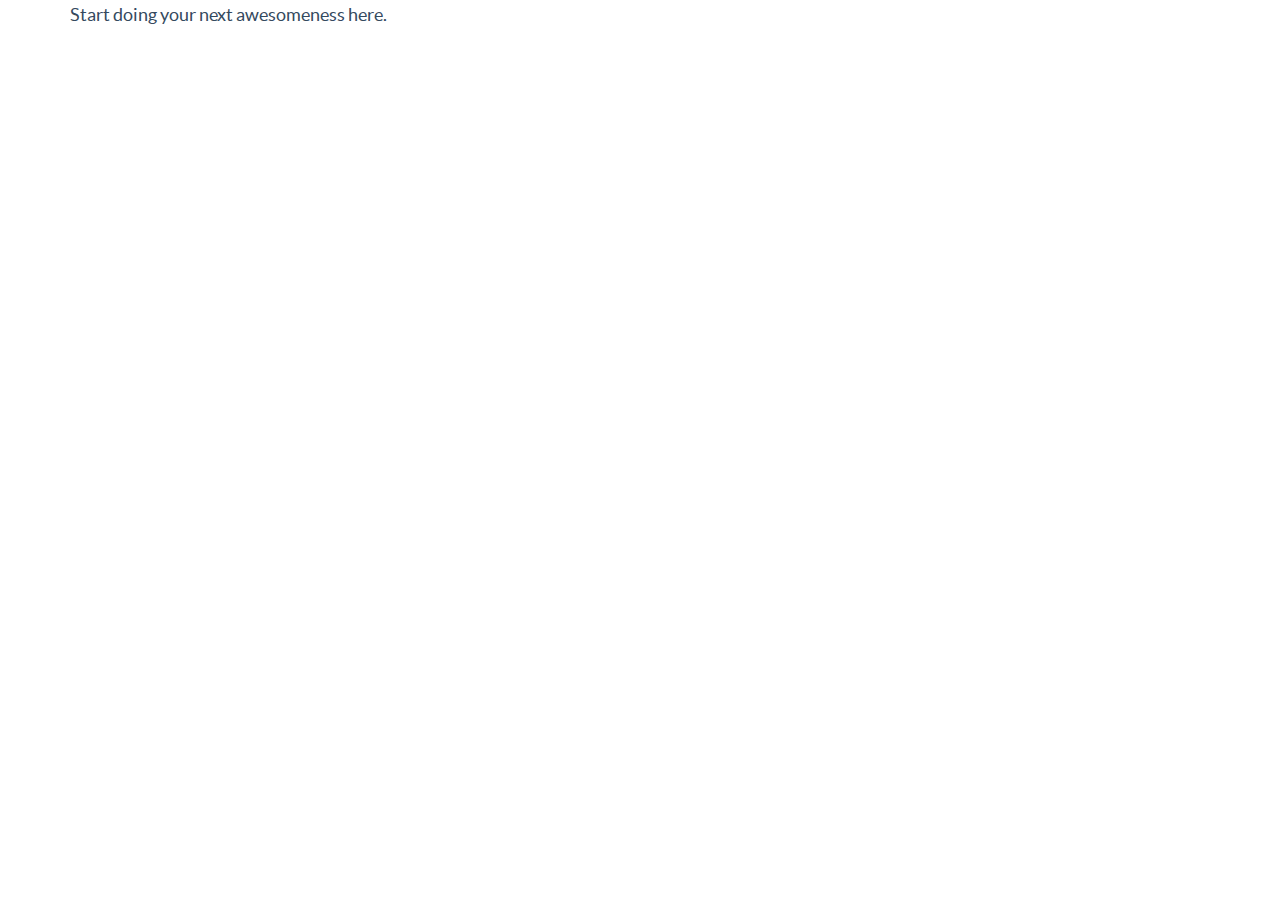
<file: flat-ui/template.html>
<!DOCTYPE html>
<html lang="en">
  <head>
    <meta charset="utf-8">
    <title>Flat UI Free</title>
    <meta name="viewport" content="width=device-width, initial-scale=1.0">

    <!-- Loading Bootstrap -->
    <link href="bootstrap/css/bootstrap.css" rel="stylesheet">

    <!-- Loading Flat UI -->
    <link href="css/flat-ui.css" rel="stylesheet">

    <link rel="shortcut icon" href="images/favicon.ico">

    <!-- HTML5 shim, for IE6-8 support of HTML5 elements. All other JS at the end of file. -->
    <!--[if lt IE 9]>
      <script src="js/html5shiv.js"></script>
      <script src="js/respond.min.js"></script>
    <![endif]-->
  </head>
  <body>
    <div class="container">
        Start doing your next awesomeness here.
    </div>
    <!-- /.container -->


    <!-- Load JS here for greater good =============================-->
    <script src="js/jquery-1.8.3.min.js"></script>
    <script src="js/jquery-ui-1.10.3.custom.min.js"></script>
    <script src="js/jquery.ui.touch-punch.min.js"></script>
    <script src="js/bootstrap.min.js"></script>
    <script src="js/bootstrap-select.js"></script>
    <script src="js/bootstrap-switch.js"></script>
    <script src="js/flatui-checkbox.js"></script>
    <script src="js/flatui-radio.js"></script>
    <script src="js/jquery.tagsinput.js"></script>
    <script src="js/jquery.placeholder.js"></script>
  </body>
</html>
</file>
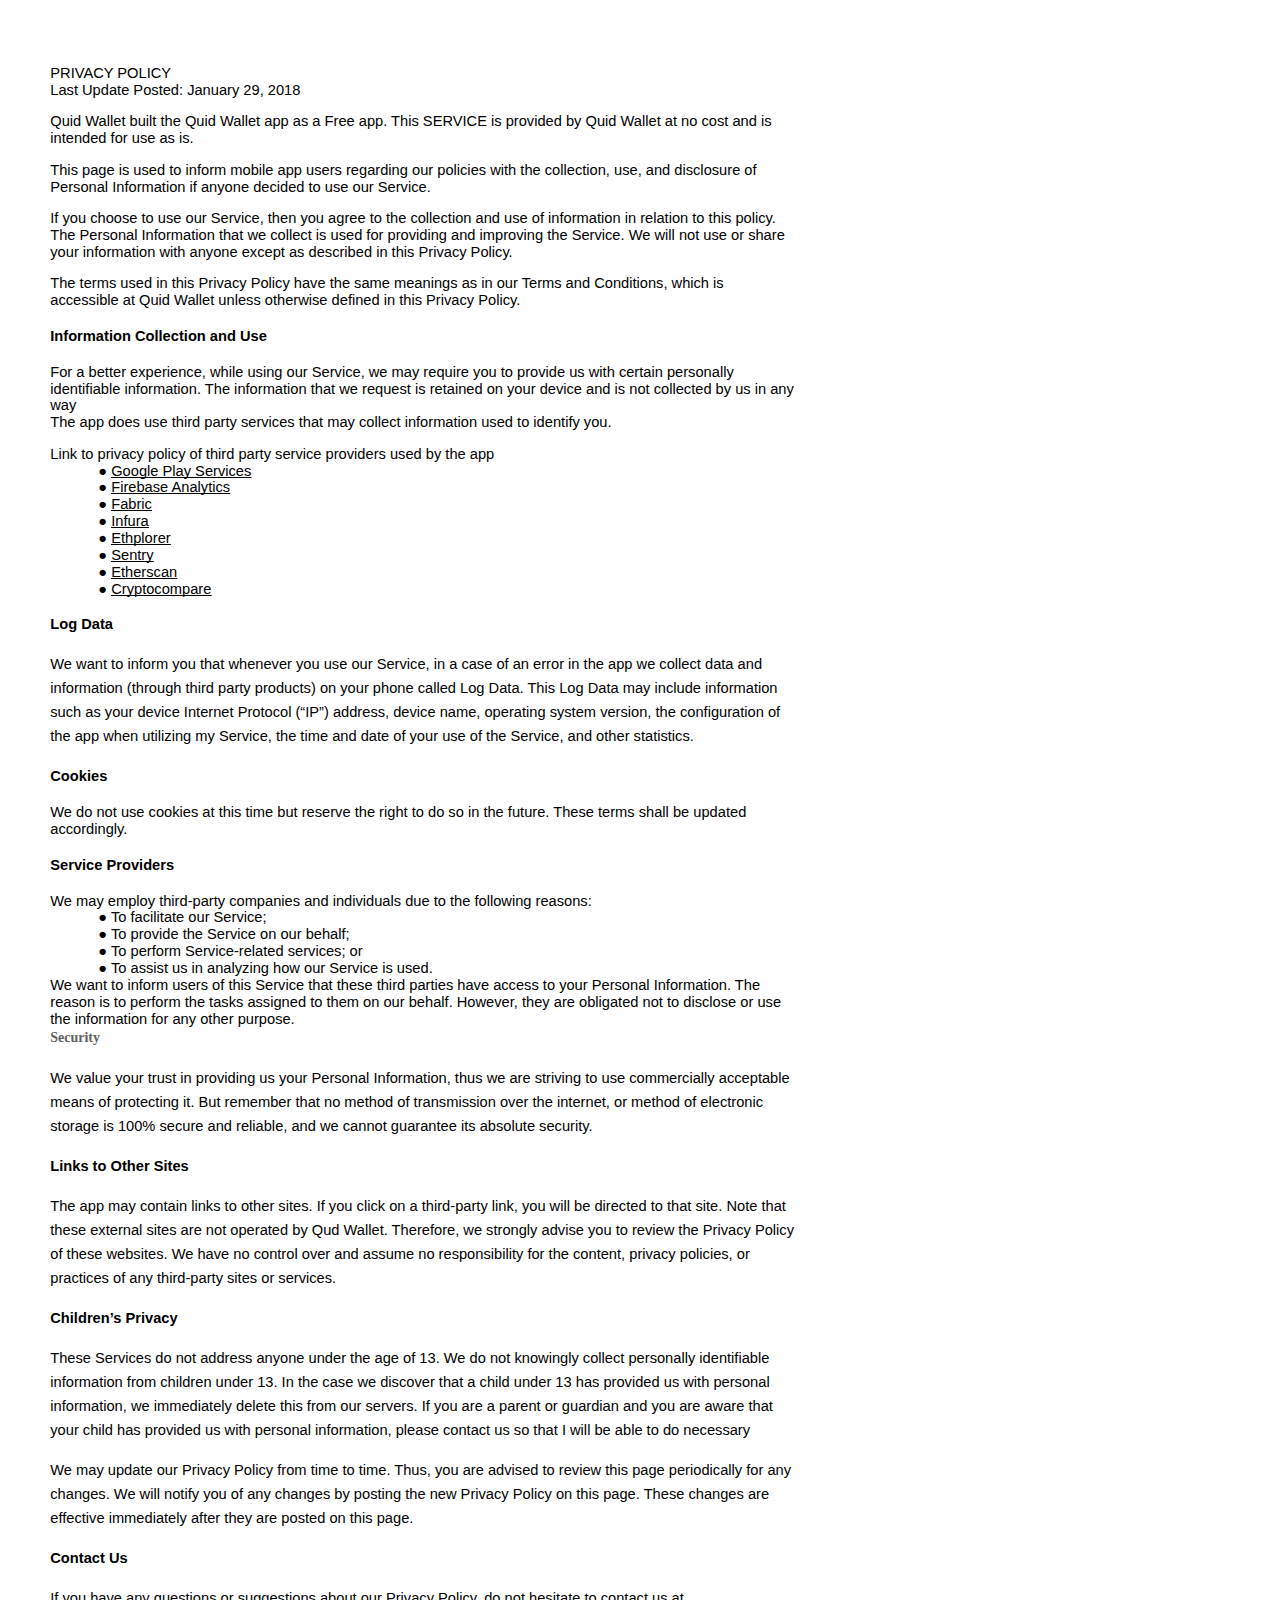
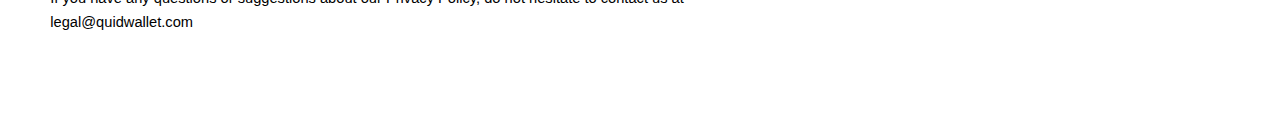
<file: mobile_docs/privacy.html>
<html><head><meta content="text/html; charset=UTF-8" http-equiv="content-type"><style type="text/css">@import url('https://themes.googleusercontent.com/fonts/css?kit=dpiI8CyVsrzWsJLBFKehGpLhv3qFjX7dUn1mYxfCXhI');.lst-kix_2jxezwz2ij4g-8>li:before{content:"\0025a0  "}.lst-kix_2jxezwz2ij4g-7>li:before{content:"\0025cb  "}ul.lst-kix_2jxezwz2ij4g-0{list-style-type:none}ul.lst-kix_2jxezwz2ij4g-1{list-style-type:none}ul.lst-kix_2jxezwz2ij4g-2{list-style-type:none}.lst-kix_2jxezwz2ij4g-1>li:before{content:"\0025cb  "}ul.lst-kix_2jxezwz2ij4g-7{list-style-type:none}ul.lst-kix_2jxezwz2ij4g-8{list-style-type:none}.lst-kix_2jxezwz2ij4g-0>li:before{content:"\0025cf  "}ul.lst-kix_2jxezwz2ij4g-3{list-style-type:none}ul.lst-kix_2jxezwz2ij4g-4{list-style-type:none}ul.lst-kix_2jxezwz2ij4g-5{list-style-type:none}ul.lst-kix_6rv84igap307-1{list-style-type:none}ul.lst-kix_2jxezwz2ij4g-6{list-style-type:none}ul.lst-kix_6rv84igap307-0{list-style-type:none}ul.lst-kix_ovtjfgrn493t-1{list-style-type:none}ul.lst-kix_6rv84igap307-3{list-style-type:none}ul.lst-kix_ovtjfgrn493t-2{list-style-type:none}ul.lst-kix_6rv84igap307-2{list-style-type:none}ul.lst-kix_ovtjfgrn493t-3{list-style-type:none}ul.lst-kix_6rv84igap307-5{list-style-type:none}ul.lst-kix_ovtjfgrn493t-4{list-style-type:none}ul.lst-kix_6rv84igap307-4{list-style-type:none}ul.lst-kix_ovtjfgrn493t-5{list-style-type:none}ul.lst-kix_6rv84igap307-7{list-style-type:none}ul.lst-kix_ovtjfgrn493t-6{list-style-type:none}ul.lst-kix_6rv84igap307-6{list-style-type:none}ul.lst-kix_ovtjfgrn493t-7{list-style-type:none}ul.lst-kix_ovtjfgrn493t-8{list-style-type:none}ul.lst-kix_6rv84igap307-8{list-style-type:none}.lst-kix_ovtjfgrn493t-6>li:before{content:"\0025cf  "}.lst-kix_ovtjfgrn493t-4>li:before{content:"\0025cb  "}.lst-kix_ovtjfgrn493t-8>li:before{content:"\0025a0  "}.lst-kix_ovtjfgrn493t-5>li:before{content:"\0025a0  "}ul.lst-kix_ovtjfgrn493t-0{list-style-type:none}.lst-kix_ovtjfgrn493t-7>li:before{content:"\0025cb  "}.lst-kix_2jxezwz2ij4g-2>li:before{content:"\0025a0  "}.lst-kix_ovtjfgrn493t-0>li:before{content:"\0025cf  "}.lst-kix_ovtjfgrn493t-1>li:before{content:"\0025cb  "}.lst-kix_2jxezwz2ij4g-3>li:before{content:"\0025cf  "}.lst-kix_ovtjfgrn493t-2>li:before{content:"\0025a0  "}.lst-kix_2jxezwz2ij4g-4>li:before{content:"\0025cb  "}.lst-kix_2jxezwz2ij4g-6>li:before{content:"\0025cf  "}.lst-kix_ovtjfgrn493t-3>li:before{content:"\0025cf  "}.lst-kix_2jxezwz2ij4g-5>li:before{content:"\0025a0  "}ul.lst-kix_cbvneyjyf0c2-3{list-style-type:none}.lst-kix_6rv84igap307-2>li:before{content:"\0025a0  "}ul.lst-kix_cbvneyjyf0c2-2{list-style-type:none}ul.lst-kix_cbvneyjyf0c2-5{list-style-type:none}.lst-kix_cbvneyjyf0c2-1>li:before{content:"\0025cb  "}ul.lst-kix_cbvneyjyf0c2-4{list-style-type:none}.lst-kix_6rv84igap307-0>li:before{content:"\0025cf  "}.lst-kix_6rv84igap307-4>li:before{content:"\0025cb  "}ul.lst-kix_cbvneyjyf0c2-1{list-style-type:none}.lst-kix_6rv84igap307-3>li:before{content:"\0025cf  "}.lst-kix_cbvneyjyf0c2-0>li:before{content:"\0025cf  "}ul.lst-kix_cbvneyjyf0c2-0{list-style-type:none}.lst-kix_cbvneyjyf0c2-3>li:before{content:"\0025cf  "}ul.lst-kix_cbvneyjyf0c2-7{list-style-type:none}ul.lst-kix_cbvneyjyf0c2-6{list-style-type:none}.lst-kix_6rv84igap307-1>li:before{content:"\0025cb  "}.lst-kix_cbvneyjyf0c2-2>li:before{content:"\0025a0  "}ul.lst-kix_cbvneyjyf0c2-8{list-style-type:none}.lst-kix_cbvneyjyf0c2-7>li:before{content:"\0025cb  "}.lst-kix_6rv84igap307-8>li:before{content:"\0025a0  "}.lst-kix_cbvneyjyf0c2-8>li:before{content:"\0025a0  "}.lst-kix_6rv84igap307-7>li:before{content:"\0025cb  "}.lst-kix_cbvneyjyf0c2-4>li:before{content:"\0025cb  "}.lst-kix_6rv84igap307-6>li:before{content:"\0025cf  "}.lst-kix_cbvneyjyf0c2-5>li:before{content:"\0025a0  "}.lst-kix_6rv84igap307-5>li:before{content:"\0025a0  "}.lst-kix_cbvneyjyf0c2-6>li:before{content:"\0025cf  "}ol{margin:0;padding:0}table td,table th{padding:0}.c0{padding-top:0pt;padding-bottom:0pt;line-height:1.15;orphans:2;widows:2;text-align:left;height:11pt}.c8{color:#000000;font-weight:400;vertical-align:baseline;font-size:11pt;font-family:"Arial";font-style:normal}.c7{padding-top:0pt;padding-bottom:0pt;line-height:1.15;orphans:2;widows:2;text-align:left}.c3{color:#616161;text-decoration:none;vertical-align:baseline;font-size:10.5pt;font-family:"Roboto";font-style:normal}.c1{padding-top:0pt;padding-bottom:12pt;line-height:1.6363636363636365;orphans:2;widows:2;text-align:left}.c5{text-decoration-skip-ink:none;-webkit-text-decoration-skip:none;text-decoration:underline}.c12{background-color:#ffffff;max-width:558pt;padding:31.7pt 22.3pt 31.7pt 31.7pt}.c6{padding:0;margin:0}.c4{color:inherit;text-decoration:inherit}.c9{margin-left:36pt;padding-left:0pt}.c10{font-weight:400}.c2{font-weight:700}.c11{text-decoration:none}.title{padding-top:0pt;color:#000000;font-size:26pt;padding-bottom:3pt;font-family:"Arial";line-height:1.15;page-break-after:avoid;orphans:2;widows:2;text-align:left}.subtitle{padding-top:0pt;color:#666666;font-size:15pt;padding-bottom:16pt;font-family:"Arial";line-height:1.15;page-break-after:avoid;orphans:2;widows:2;text-align:left}li{color:#000000;font-size:11pt;font-family:"Arial"}p{margin:0;color:#000000;font-size:11pt;font-family:"Arial"}h1{padding-top:20pt;color:#000000;font-size:20pt;padding-bottom:6pt;font-family:"Arial";line-height:1.15;page-break-after:avoid;orphans:2;widows:2;text-align:left}h2{padding-top:18pt;color:#000000;font-size:16pt;padding-bottom:6pt;font-family:"Arial";line-height:1.15;page-break-after:avoid;orphans:2;widows:2;text-align:left}h3{padding-top:16pt;color:#434343;font-size:14pt;padding-bottom:4pt;font-family:"Arial";line-height:1.15;page-break-after:avoid;orphans:2;widows:2;text-align:left}h4{padding-top:14pt;color:#666666;font-size:12pt;padding-bottom:4pt;font-family:"Arial";line-height:1.15;page-break-after:avoid;orphans:2;widows:2;text-align:left}h5{padding-top:12pt;color:#666666;font-size:11pt;padding-bottom:4pt;font-family:"Arial";line-height:1.15;page-break-after:avoid;orphans:2;widows:2;text-align:left}h6{padding-top:12pt;color:#666666;font-size:11pt;padding-bottom:4pt;font-family:"Arial";line-height:1.15;page-break-after:avoid;font-style:italic;orphans:2;widows:2;text-align:left}</style></head><body class="c12"><div><p class="c0"><span class="c8 c11"></span></p></div><p class="c7"><span class="c8 c11">PRIVACY POLICY</span></p><p class="c7"><span class="c8 c11">Last Update Posted: January 29, 2018</span></p><p class="c0"><span class="c8 c11"></span></p><p class="c7"><span>Quid Wallet built the Quid </span><span>Wallet</span><span>&nbsp;</span><span>app</span><span class="c8 c11">&nbsp;as a Free app. This SERVICE is provided by Quid Wallet at no cost and is intended for use as is.</span></p><p class="c0"><span class="c8 c11"></span></p><p class="c7"><span class="c8 c11">This page is used to inform mobile app users regarding our policies with the collection, use, and disclosure of Personal Information if anyone decided to use our Service.</span></p><p class="c0"><span class="c8 c11"></span></p><p class="c7"><span class="c8 c11">If you choose to use our Service, then you agree to the collection and use of information in relation to this policy. The Personal Information that we collect is used for providing and improving the Service. We will not use or share your information with anyone except as described in this Privacy Policy.</span></p><p class="c0"><span class="c8 c11"></span></p><p class="c7"><span class="c8 c11">The terms used in this Privacy Policy have the same meanings as in our Terms and Conditions, which is accessible at Quid Wallet unless otherwise defined in this Privacy Policy.</span></p><p class="c0"><span class="c8 c11"></span></p><p class="c1"><span class="c2">Information Collection and Use</span></p><p class="c7"><span class="c8 c11">For a better experience, while using our Service, we may require you to provide us with certain personally identifiable information. The information that we request is retained on your device and is not collected by us in any way</span></p><p class="c7"><span class="c8 c11">The app does use third party services that may collect information used to identify you.</span></p><p class="c0"><span class="c8 c11"></span></p><p class="c7"><span class="c8 c11">Link to privacy policy of third party service providers used by the app</span></p><ul class="c6 lst-kix_2jxezwz2ij4g-0 start"><li class="c7 c9"><span class="c8 c5"><a class="c4" href="https://www.google.com/url?q=https://www.google.com/policies/privacy/&amp;sa=D&amp;ust=1517256073132000&amp;usg=AFQjCNGYgXOLPxJVgAkCEQhda8jYAWHv6Q">Google Play Services</a></span></li><li class="c7 c9"><span class="c8 c5"><a class="c4" href="https://www.google.com/url?q=https://firebase.google.com/policies/analytics&amp;sa=D&amp;ust=1517256073132000&amp;usg=AFQjCNFZWlePD1O9cFBnQqq2ZfS4QFvXpA">Firebase Analytics</a></span></li><li class="c7 c9"><span class="c5"><a class="c4" href="https://www.google.com/url?q=https://fabric.io/privacy&amp;sa=D&amp;ust=1517256073133000&amp;usg=AFQjCNFMCd835Znz3l8j80FzI60czGdYGQ">Fabric</a></span></li><li class="c7 c9"><span class="c5"><a class="c4" href="https://www.google.com/url?q=https://infura.io/terms&amp;sa=D&amp;ust=1517256073133000&amp;usg=AFQjCNFbcz_5nrEtObWRhsn8yTYNUEcmBA">Infura</a></span></li><li class="c7 c9"><span class="c5"><a class="c4" href="https://www.google.com/url?q=https://ethplorer.io/privacy&amp;sa=D&amp;ust=1517256073133000&amp;usg=AFQjCNGCqRmdknWI9q_9oZHULtAcRcFegg">Ethplorer</a></span></li><li class="c7 c9"><span class="c5"><a class="c4" href="https://www.google.com/url?q=https://sentry.io/privacy/&amp;sa=D&amp;ust=1517256073133000&amp;usg=AFQjCNE7pc_7fTwzGQrM31GpSu5lKKMekA">Sentry</a></span></li><li class="c7 c9"><span class="c5"><a class="c4" href="https://www.google.com/url?q=https://etherscan.io/terms&amp;sa=D&amp;ust=1517256073134000&amp;usg=AFQjCNHHs4Tq3thXxmn76WCioVX4tBmu6Q">Etherscan</a></span></li><li class="c7 c9"><span class="c5"><a class="c4" href="https://www.google.com/url?q=https://www.cryptocompare.com/privacy-policy/&amp;sa=D&amp;ust=1517256073134000&amp;usg=AFQjCNGDqAzISfAfKzJ4e8eYmTpNVIJjMw">Cryptocompare</a></span></li></ul><p class="c0"><span class="c3 c2"></span></p><p class="c1"><span class="c2">Log Data</span></p><p class="c1"><span>We want to inform you that whenever you use our Service, in a case of an error in the app we collect data and information (through third party products) on your phone called Log Data. This Log Data may include information such as your device Internet Protocol (&ldquo;IP&rdquo;) address, device name, operating system version, the configuration of the app when utilizing my Service, the time and date of your use of the Service, and other statistics.</span></p><p class="c1"><span class="c2">Cookies</span></p><p class="c7"><span>We do not use cookies at this time but reserve the right to do so in the future. These terms shall be updated accordingly.</span></p><p class="c0"><span class="c8 c11"></span></p><p class="c1"><span class="c2">Service Providers</span></p><p class="c7"><span class="c8 c11">We may employ third-party companies and individuals due to the following reasons:</span></p><ul class="c6 lst-kix_cbvneyjyf0c2-0 start"><li class="c7 c9"><span class="c8 c11">To facilitate our Service;</span></li><li class="c7 c9"><span class="c8 c11">To provide the Service on our behalf;</span></li><li class="c7 c9"><span class="c8 c11">To perform Service-related services; or</span></li><li class="c7 c9"><span class="c8 c11">To assist us in analyzing how our Service is used.</span></li></ul><p class="c7"><span class="c8 c11">We want to inform users of this Service that these third parties have access to your Personal Information. The reason is to perform the tasks assigned to them on our behalf. However, they are obligated not to disclose or use the information for any other purpose.</span></p><p class="c1"><span class="c3 c2">Security</span></p><p class="c1"><span>We value your trust in providing us your Personal Information, thus we are striving to use commercially acceptable means of protecting it. But remember that no method of transmission over the internet, or method of electronic storage is 100% secure and reliable, and we cannot guarantee its absolute security.</span></p><p class="c1"><span class="c2">Links to Other Sites</span></p><p class="c1"><span>The app may contain links to other sites. If you click on a third-party link, you will be directed to that site. Note that these external sites are not operated by Qud Wallet. Therefore, we strongly advise you to review the Privacy Policy of these websites. We have no control over and assume no responsibility for the content, privacy policies, or practices of any third-party sites or services.</span></p><p class="c1"><span class="c2">Children&rsquo;s Privacy</span></p><p class="c1"><span>These Services do not address anyone under the age of 13. We do not knowingly collect personally identifiable information from children under 13. In the case we discover that a child under 13 has provided us with personal information, we immediately delete this from our servers. If you are a parent or guardian and you are aware that your child has provided us with personal information, please contact us so that I will be able to do necessary </span></p><p class="c1"><span>We may update our Privacy Policy from time to time. Thus, you are advised to review this page periodically for any changes. We will notify you of any changes by posting the new Privacy Policy on this page. These changes are effective immediately after they are posted on this page.</span></p><p class="c1"><span class="c2">Contact Us</span></p><p class="c1"><span>If you have any questions or suggestions about our Privacy Policy, do not hesitate to contact us at legal@quidwallet.com</span></p><p class="c0"><span class="c8 c11"></span></p><p class="c0"><span class="c8 c11"></span></p></body></html>
</file>
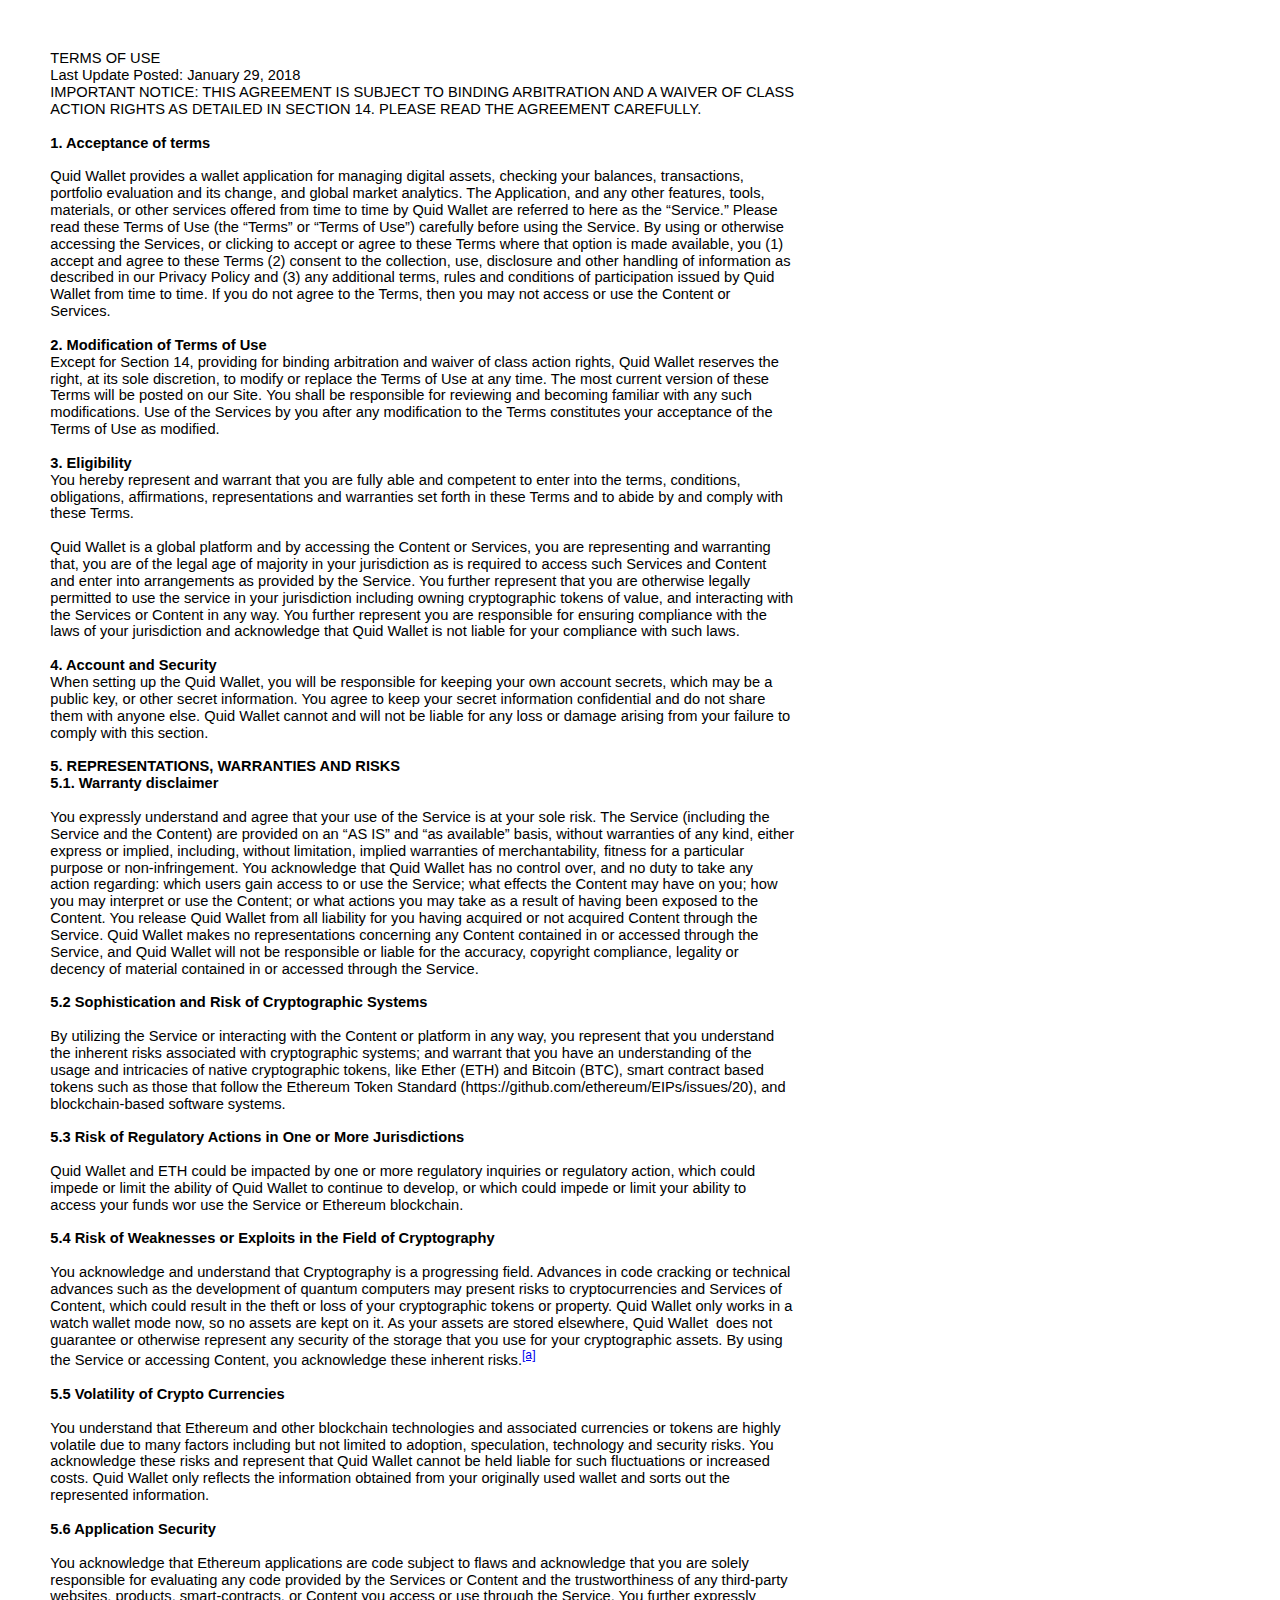
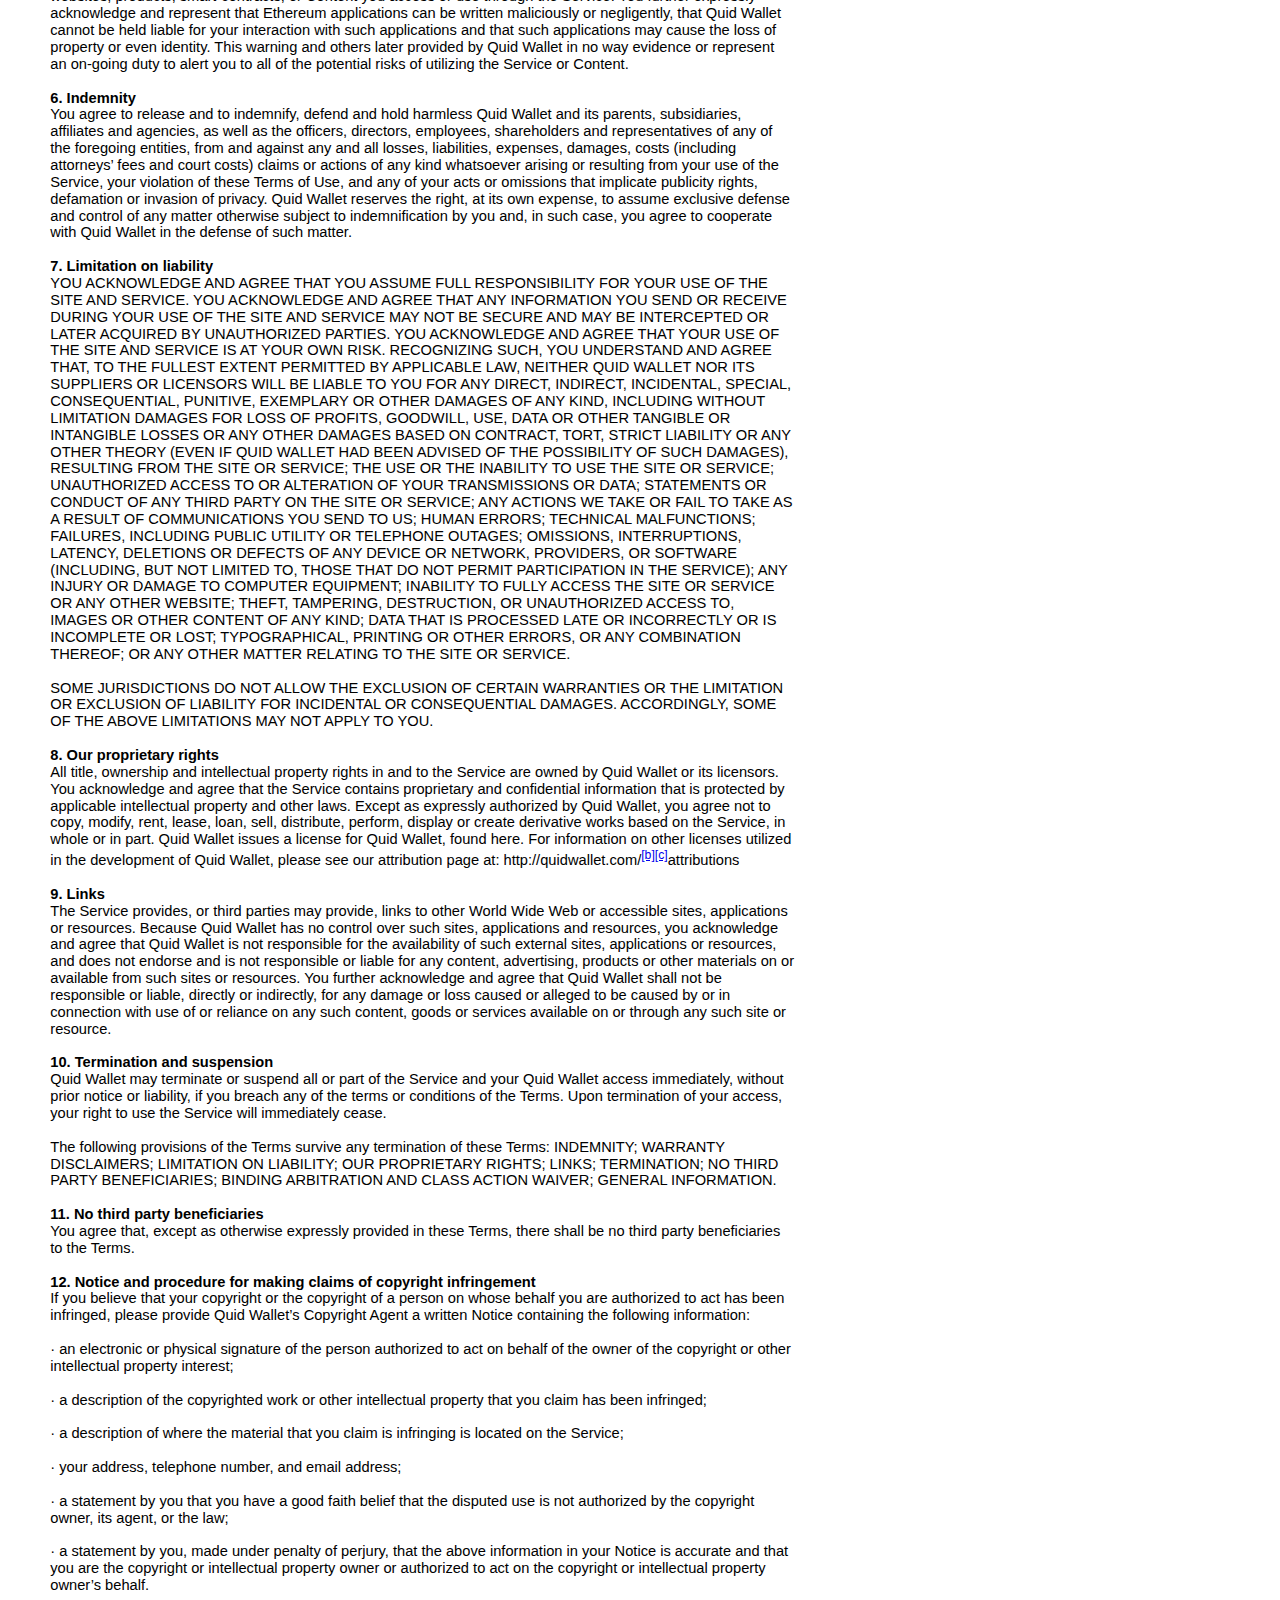
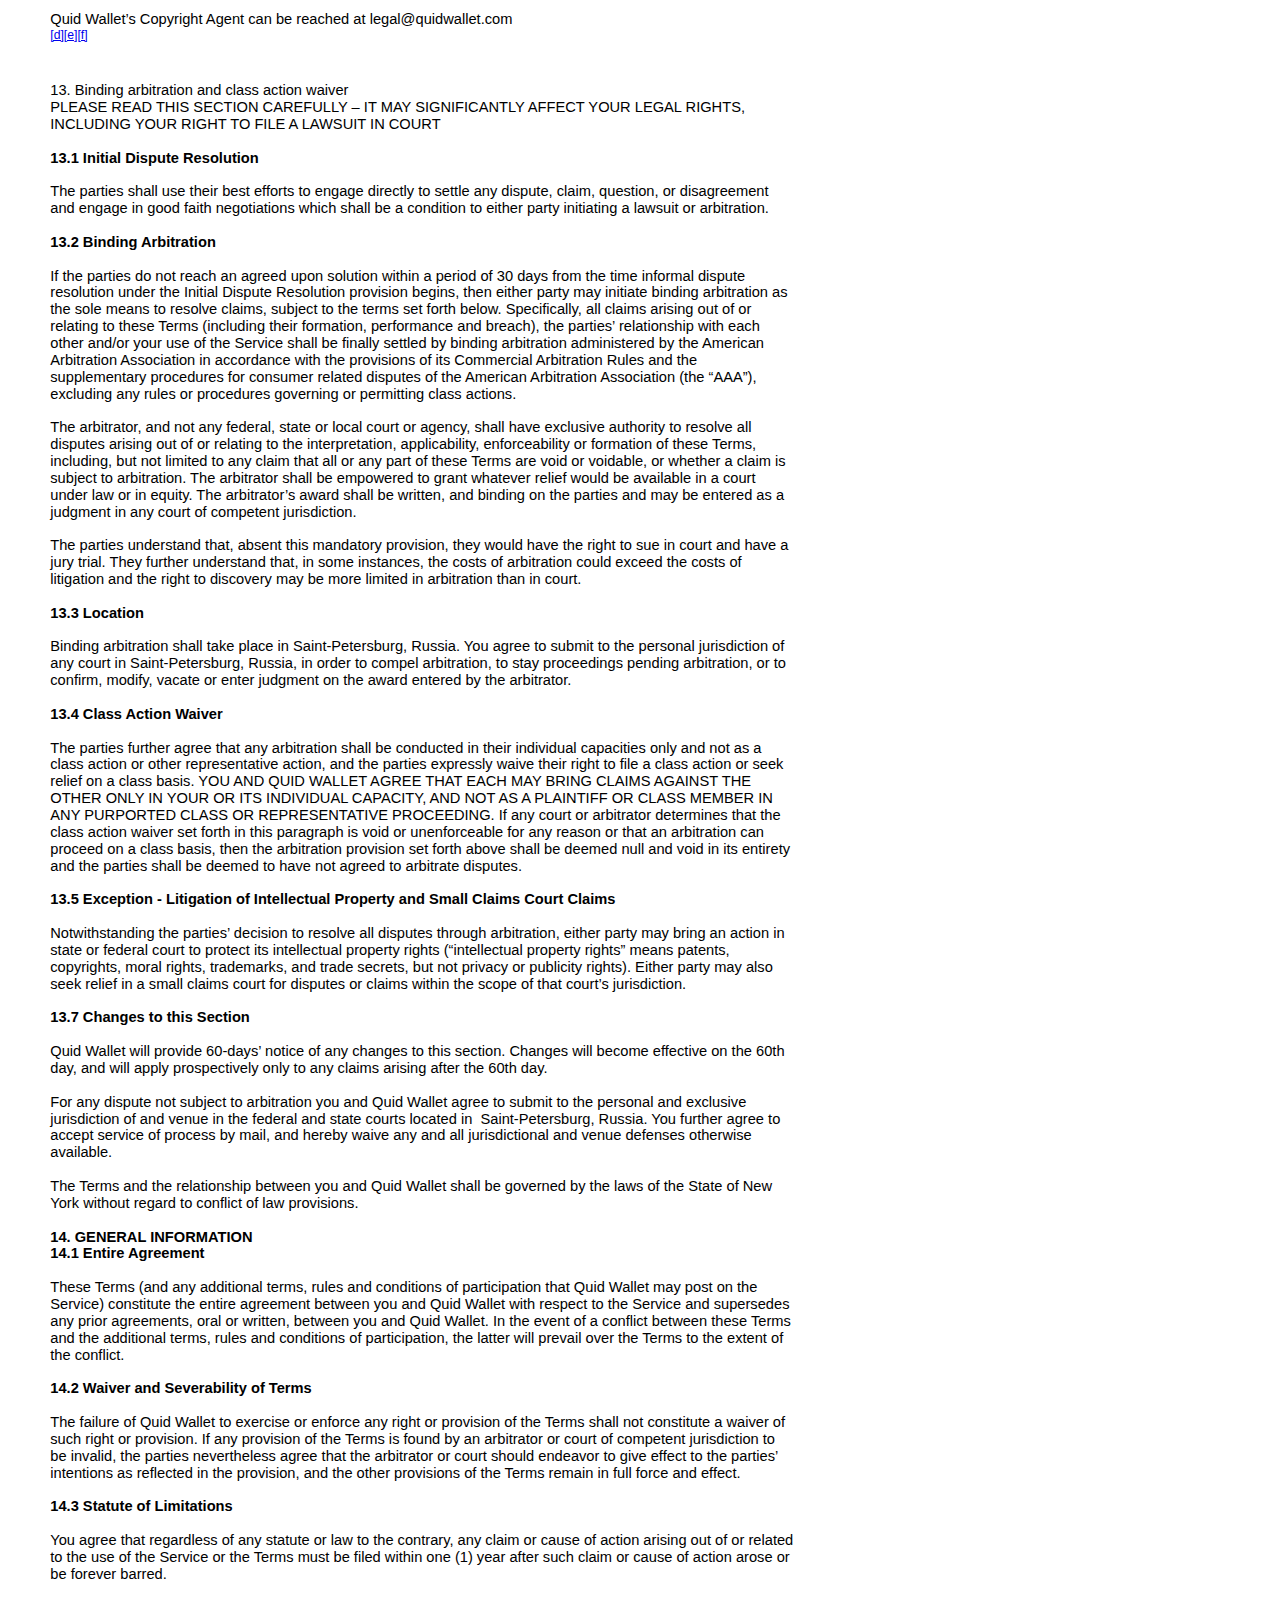
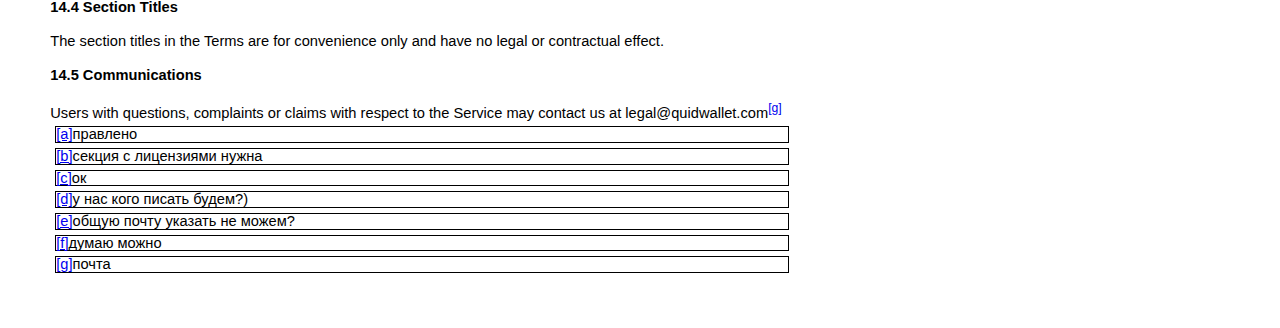
<file: mobile_docs/tos.html>
<html><head><meta content="text/html; charset=UTF-8" http-equiv="content-type"><style type="text/css">ol{margin:0;padding:0}table td,table th{padding:0}.c2{color:#000000;font-weight:400;text-decoration:none;vertical-align:baseline;font-size:11pt;font-family:"Arial";font-style:normal}.c6{padding-top:0pt;padding-bottom:0pt;line-height:1.15;orphans:2;widows:2;text-align:left}.c4{color:#000000;text-decoration:none;vertical-align:baseline;font-size:11pt;font-family:"Arial";font-style:normal}.c1{padding-top:0pt;padding-bottom:0pt;line-height:1.0;text-align:left}.c5{background-color:#ffffff;max-width:558pt;padding:31.7pt 22.3pt 31.7pt 31.7pt}.c3{border:1px solid black;margin:5px}.c0{font-weight:700}.title{padding-top:0pt;color:#000000;font-size:26pt;padding-bottom:3pt;font-family:"Arial";line-height:1.15;page-break-after:avoid;orphans:2;widows:2;text-align:left}.subtitle{padding-top:0pt;color:#666666;font-size:15pt;padding-bottom:16pt;font-family:"Arial";line-height:1.15;page-break-after:avoid;orphans:2;widows:2;text-align:left}li{color:#000000;font-size:11pt;font-family:"Arial"}p{margin:0;color:#000000;font-size:11pt;font-family:"Arial"}h1{padding-top:20pt;color:#000000;font-size:20pt;padding-bottom:6pt;font-family:"Arial";line-height:1.15;page-break-after:avoid;orphans:2;widows:2;text-align:left}h2{padding-top:18pt;color:#000000;font-size:16pt;padding-bottom:6pt;font-family:"Arial";line-height:1.15;page-break-after:avoid;orphans:2;widows:2;text-align:left}h3{padding-top:16pt;color:#434343;font-size:14pt;padding-bottom:4pt;font-family:"Arial";line-height:1.15;page-break-after:avoid;orphans:2;widows:2;text-align:left}h4{padding-top:14pt;color:#666666;font-size:12pt;padding-bottom:4pt;font-family:"Arial";line-height:1.15;page-break-after:avoid;orphans:2;widows:2;text-align:left}h5{padding-top:12pt;color:#666666;font-size:11pt;padding-bottom:4pt;font-family:"Arial";line-height:1.15;page-break-after:avoid;orphans:2;widows:2;text-align:left}h6{padding-top:12pt;color:#666666;font-size:11pt;padding-bottom:4pt;font-family:"Arial";line-height:1.15;page-break-after:avoid;font-style:italic;orphans:2;widows:2;text-align:left}</style></head><body class="c5"><p class="c6"><span>TERMS OF USE<br>Last Update Posted: January 29, 2018<br>IMPORTANT NOTICE: THIS AGREEMENT IS SUBJECT TO BINDING ARBITRATION AND A WAIVER OF CLASS ACTION RIGHTS AS DETAILED IN SECTION 14. PLEASE READ THE AGREEMENT CAREFULLY.<br><br></span><span class="c0 c4">1. Acceptance of terms</span></p><p class="c6"><span><br>Quid Wallet provides a wallet application for managing digital assets, checking your balances, transactions, portfolio evaluation and its change, and global market analytics. The Application, and any other features, tools, materials, or other services offered from time to time by Quid Wallet are referred to here as the &ldquo;Service.&rdquo; Please read these Terms of Use (the &ldquo;Terms&rdquo; or &ldquo;Terms of Use&rdquo;) carefully before using the Service. By using or otherwise accessing the Services, or clicking to accept or agree to these Terms where that option is made available, you (1) accept and agree to these Terms (2) consent to the collection, use, disclosure and other handling of information as described in our Privacy Policy and (3) any additional terms, rules and conditions of participation issued by Quid Wallet from time to time. If you do not agree to the Terms, then you may not access or use the Content or Services.<br><br></span><span class="c0">2. Modification of Terms of Use</span><span><br>Except for Section 14, providing for binding arbitration and waiver of class action rights, Quid Wallet reserves the right, at its sole discretion, to modify or replace the Terms of Use at any time. The most current version of these Terms wil</span><span>l be posted on our Site.</span><span>&nbsp;You shall be responsible for reviewing and becoming familiar with any such modifications. Use of the Services by you after any modification to the Terms constitutes your acceptance of the Terms of Use as modified.<br><br></span><span class="c0">3. Eligibility</span><span><br>You hereby represent and warrant that you are fully able and competent to enter into the terms, conditions, obligations, affirmations, representations and warranties set forth in these Terms and to abide by and comply with these Terms.<br><br>Quid Wallet is a global platform and by accessing the Content or Services, you are representing and warranting that, you are of the legal age of majority in your jurisdiction as is required to access such Services and Content and enter into arrangements as provided by the Service. You further represent that you are otherwise legally permitted to use the service in your jurisdiction including owning cryptographic tokens of value, and interacting with the Services or Content in any way. You further represent you are responsible for ensuring compliance with the laws of your jurisdiction and acknowledge that Quid Wallet is not liable for your compliance with such laws.<br><br></span><span class="c0">4. Account and Security</span><span><br>When setting up the Quid Wallet, you will be responsible for keeping your own account secrets, which may be a public key, or other secret information. You agree to keep your secret information confidential and do not share them with anyone else. Quid Wallet cannot and will not be liable for any loss or damage arising from your failure to comply with this section.<br><br></span><span class="c0">5. REPRESENTATIONS, WARRANTIES AND RISKS<br>5.1. Warranty disclaimer</span><span><br><br>You expressly understand and agree that your use of the Service is at your sole risk. The Service (including the Service and the Content) are provided on an &ldquo;AS IS&rdquo; and &ldquo;as available&rdquo; basis, without warranties of any kind, either express or implied, including, without limitation, implied warranties of merchantability, fitness for a particular purpose or non-infringement. You acknowledge that Quid Wallet has no control over, and no duty to take any action regarding: which users gain access to or use the Service; what effects the Content may have on you; how you may interpret or use the Content; or what actions you may take as a result of having been exposed to the Content. You release Quid Wallet from all liability for you having acquired or not acquired Content through the Service. Quid Wallet makes no representations concerning any Content contained in or accessed through the Service, and Quid Wallet will not be responsible or liable for the accuracy, copyright compliance, legality or decency of material contained in or accessed through the Service.<br><br></span><span class="c0">5.2 Sophistication and Risk of Cryptographic Systems</span><span><br><br>By utilizing the Service or interacting with the Content or platform in any way, you represent that you understand the inherent risks associated with cryptographic systems; and warrant that you have an understanding of the usage and intricacies of native cryptographic tokens, like Ether (ETH) and Bitcoin (BTC), smart contract based tokens such as those that follow the Ethereum Token Standard (https://github.com/ethereum/EIPs/issues/20), and blockchain-based software systems.<br><br></span><span class="c0">5.3 Risk of Regulatory Actions in One or More Jurisdictions</span><span><br><br>Quid Wallet and ETH could be impacted by one or more regulatory inquiries or regulatory action, which could impede or limit the ability of Quid Wallet to continue to develop, or which could impede or limit your ability to access your funds wor use the Service or Ethereum blockchain.<br><br></span><span class="c0">5.4 Risk of Weaknesses or Exploits in the Field of Cryptography</span><span><br><br></span><span>You acknowledge and understand that Cryptography is a progressing field. Advances in code cracking or technical advances such as the development of quantum computers may present risks to cryptocurrencies and Services of Content, which could result in the theft or loss of your cryptographic tokens or property. Quid Wallet only works in a watch wallet mode now, so no assets are kept on it. As your assets are stored elsewhere, Quid Wallet &nbsp;does not guarantee or otherwise represent any security of the storage that you use for your cryptographic assets. By using the Service or accessing Content, you acknowledge these inherent risks.</span><sup><a href="#cmnt1" id="cmnt_ref1">[a]</a></sup><span><br></span><span class="c0"><br>5.5 Volatility of Crypto Currencies</span><span><br><br>You understand that Ethereum and other blockchain technologies and associated currencies or tokens are highly volatile due to many factors including but not limited to adoption, speculation, technology and security risks. You acknowledge these risks and represent that Quid Wallet cannot be held liable for such fluctuations or increased costs. Quid Wallet only reflects the information obtained from your originally used wallet and sorts out the represented information.<br><br></span><span class="c0">5.6 Application Security</span><span><br><br>You acknowledge that Ethereum applications are code subject to flaws and acknowledge that you are solely responsible for evaluating any code provided by the Services or Content and the trustworthiness of any third-party websites, products, smart-contracts, or Content you access or use through the Service. You further expressly acknowledge and represent that Ethereum applications can be written maliciously or negligently, that Quid Wallet cannot be held liable for your interaction with such applications and that such applications may cause the loss of property or even identity. This warning and others later provided by Quid Wallet in no way evidence or represent an on-going duty to alert you to all of the potential risks of utilizing the Service or Content.<br></span><span class="c0"><br>6. Indemnity</span><span><br>You agree to release and to indemnify, defend and hold harmless Quid Wallet and its parents, subsidiaries, affiliates and agencies, as well as the officers, directors, employees, shareholders and representatives of any of the foregoing entities, from and against any and all losses, liabilities, expenses, damages, costs (including attorneys&rsquo; fees and court costs) claims or actions of any kind whatsoever arising or resulting from your use of the Service, your violation of these Terms of Use, and any of your acts or omissions that implicate publicity rights, defamation or invasion of privacy. Quid Wallet reserves the right, at its own expense, to assume exclusive defense and control of any matter otherwise subject to indemnification by you and, in such case, you agree to cooperate with Quid Wallet in the defense of such matter.<br><br></span><span class="c0">7. Limitation on liability</span><span><br>YOU ACKNOWLEDGE AND AGREE THAT YOU ASSUME FULL RESPONSIBILITY FOR YOUR USE OF THE SITE AND SERVICE. YOU ACKNOWLEDGE AND AGREE THAT ANY INFORMATION YOU SEND OR RECEIVE DURING YOUR USE OF THE SITE AND SERVICE MAY NOT BE SECURE AND MAY BE INTERCEPTED OR LATER ACQUIRED BY UNAUTHORIZED PARTIES. YOU ACKNOWLEDGE AND AGREE THAT YOUR USE OF THE SITE AND SERVICE IS AT YOUR OWN RISK. RECOGNIZING SUCH, YOU UNDERSTAND AND AGREE THAT, TO THE FULLEST EXTENT PERMITTED BY APPLICABLE LAW, NEITHER QUID WALLET NOR ITS SUPPLIERS OR LICENSORS WILL BE LIABLE TO YOU FOR ANY DIRECT, INDIRECT, INCIDENTAL, SPECIAL, CONSEQUENTIAL, PUNITIVE, EXEMPLARY OR OTHER DAMAGES OF ANY KIND, INCLUDING WITHOUT LIMITATION DAMAGES FOR LOSS OF PROFITS, GOODWILL, USE, DATA OR OTHER TANGIBLE OR INTANGIBLE LOSSES OR ANY OTHER DAMAGES BASED ON CONTRACT, TORT, STRICT LIABILITY OR ANY OTHER THEORY (EVEN IF QUID WALLET HAD BEEN ADVISED OF THE POSSIBILITY OF SUCH DAMAGES), RESULTING FROM THE SITE OR SERVICE; THE USE OR THE INABILITY TO USE THE SITE OR SERVICE; UNAUTHORIZED ACCESS TO OR ALTERATION OF YOUR TRANSMISSIONS OR DATA; STATEMENTS OR CONDUCT OF ANY THIRD PARTY ON THE SITE OR SERVICE; ANY ACTIONS WE TAKE OR FAIL TO TAKE AS A RESULT OF COMMUNICATIONS YOU SEND TO US; HUMAN ERRORS; TECHNICAL MALFUNCTIONS; FAILURES, INCLUDING PUBLIC UTILITY OR TELEPHONE OUTAGES; OMISSIONS, INTERRUPTIONS, LATENCY, DELETIONS OR DEFECTS OF ANY DEVICE OR NETWORK, PROVIDERS, OR SOFTWARE (INCLUDING, BUT NOT LIMITED TO, THOSE THAT DO NOT PERMIT PARTICIPATION IN THE SERVICE); ANY INJURY OR DAMAGE TO COMPUTER EQUIPMENT; INABILITY TO FULLY ACCESS THE SITE OR SERVICE OR ANY OTHER WEBSITE; THEFT, TAMPERING, DESTRUCTION, OR UNAUTHORIZED ACCESS TO, IMAGES OR OTHER CONTENT OF ANY KIND; DATA THAT IS PROCESSED LATE OR INCORRECTLY OR IS INCOMPLETE OR LOST; TYPOGRAPHICAL, PRINTING OR OTHER ERRORS, OR ANY COMBINATION THEREOF; OR ANY OTHER MATTER RELATING TO THE SITE OR SERVICE.<br><br>SOME JURISDICTIONS DO NOT ALLOW THE EXCLUSION OF CERTAIN WARRANTIES OR THE LIMITATION OR EXCLUSION OF LIABILITY FOR INCIDENTAL OR CONSEQUENTIAL DAMAGES. ACCORDINGLY, SOME OF THE ABOVE LIMITATIONS MAY NOT APPLY TO YOU.<br><br></span><span class="c0">8. Our proprietary rights</span><span><br>All title, ownership and intellectual property rights in and to the Service are owned by Quid Wallet or its licensors. You acknowledge and agree that the Service contains proprietary and confidential information that is protected by applicable intellectual property and other laws. Except as expressly authorized by Quid Wallet, you agree not to copy, modify, rent, lease, loan, sell, distribute, perform, display or create derivative works based on the Service, in whole or in part. Quid Wallet issues a license for Quid Wallet, found here.</span><span>&nbsp;For information on other licenses utilized in the development of Quid Wallet, please see our attribution page at: http://quidwallet.com/</span><sup><a href="#cmnt2" id="cmnt_ref2">[b]</a></sup><sup><a href="#cmnt3" id="cmnt_ref3">[c]</a></sup><span>attributions<br><br></span><span class="c0">9. Links</span><span><br>The Service provides, or third parties may provide, links to other World Wide Web or accessible sites, applications or resources. Because Quid Wallet has no control over such sites, applications and resources, you acknowledge and agree that Quid Wallet is not responsible for the availability of such external sites, applications or resources, and does not endorse and is not responsible or liable for any content, advertising, products or other materials on or available from such sites or resources. You further acknowledge and agree that Quid Wallet shall not be responsible or liable, directly or indirectly, for any damage or loss caused or alleged to be caused by or in connection with use of or reliance on any such content, goods or services available on or through any such site or resource.<br><br></span><span class="c0">10. Termination and suspension</span><span><br>Quid Wallet may terminate or suspend all or part of the Service and your Quid Wallet access immediately, without prior notice or liability, if you breach any of the terms or conditions of the Terms. Upon termination of your access, your right to use the Service will immediately cease.<br><br>The following provisions of the Terms survive any termination of these Terms: INDEMNITY; WARRANTY DISCLAIMERS; LIMITATION ON LIABILITY; OUR PROPRIETARY RIGHTS; LINKS; TERMINATION; NO THIRD PARTY BENEFICIARIES; BINDING ARBITRATION AND CLASS ACTION WAIVER; GENERAL INFORMATION.<br><br></span><span class="c0">11. No third party beneficiaries</span><span><br>You agree that, except as otherwise expressly provided in these Terms, there shall be no third party beneficiaries to the Terms.<br><br></span><span class="c0">12. Notice and procedure for making claims of copyright infringement</span><span><br>If you believe that your copyright or the copyright of a person on whose behalf you are authorized to act has been infringed, please provide Quid Wallet&rsquo;s Copyright Agent a written Notice containing the following information:<br><br>&middot; an electronic or physical signature of the person authorized to act on behalf of the owner of the copyright or other intellectual property interest;<br><br>&middot; a description of the copyrighted work or other intellectual property that you claim has been infringed;<br><br>&middot; a description of where the material that you claim is infringing is located on the Service;<br><br>&middot; your address, telephone number, and email address;<br><br>&middot; a statement by you that you have a good faith belief that the disputed use is not authorized by the copyright owner, its agent, or the law;<br><br>&middot; a statement by you, made under penalty of perjury, that the above information in your Notice is accurate and that you are the copyright or intellectual property owner or authorized to act on the copyright or intellectual property owner&rsquo;s behalf.<br><br></span><span>Quid Wallet&rsquo;s Copyright Agent can be reached at legal@quidwallet.com<br></span><sup><a href="#cmnt4" id="cmnt_ref4">[d]</a></sup><sup><a href="#cmnt5" id="cmnt_ref5">[e]</a></sup><sup><a href="#cmnt6" id="cmnt_ref6">[f]</a></sup><span><br><br><br>13. Binding arbitration and class action waiver<br>PLEASE READ THIS SECTION CAREFULLY &ndash; IT MAY SIGNIFICANTLY AFFECT YOUR LEGAL RIGHTS, INCLUDING YOUR RIGHT TO FILE A LAWSUIT IN COURT<br><br></span><span class="c0">13.1 Initial Dispute Resolution</span><span><br><br>The parties shall use their best efforts to engage directly to settle any dispute, claim, question, or disagreement and engage in good faith negotiations which shall be a condition to either party initiating a lawsuit or arbitration.<br></span><span class="c0"><br>13.2 Binding Arbitration</span><span><br><br>If the parties do not reach an agreed upon solution within a period of 30 days from the time informal dispute resolution under the Initial Dispute Resolution provision begins, then either party may initiate binding arbitration as the sole means to resolve claims, subject to the terms set forth below. Specifically, all claims arising out of or relating to these Terms (including their formation, performance and breach), the parties&rsquo; relationship with each other and/or your use of the Service shall be finally settled by binding arbitration administered by the American Arbitration Association in accordance with the provisions of its Commercial Arbitration Rules and the supplementary procedures for consumer related disputes of the American Arbitration Association (the &ldquo;AAA&rdquo;), excluding any rules or procedures governing or permitting class actions.<br><br>The arbitrator, and not any federal, state or local court or agency, shall have exclusive authority to resolve all disputes arising out of or relating to the interpretation, applicability, enforceability or formation of these Terms, including, but not limited to any claim that all or any part of these Terms are void or voidable, or whether a claim is subject to arbitration. The arbitrator shall be empowered to grant whatever relief would be available in a court under law or in equity. The arbitrator&rsquo;s award shall be written, and binding on the parties and may be entered as a judgment in any court of competent jurisdiction.<br><br>The parties understand that, absent this mandatory provision, they would have the right to sue in court and have a jury trial. They further understand that, in some instances, the costs of arbitration could exceed the costs of litigation and the right to discovery may be more limited in arbitration than in court.<br><br></span><span class="c0">13.3 Location</span><span><br><br>Binding arbitration s</span><span>hall take place in Saint-Petersburg, Russia. You agree to submit to the personal jurisdiction of any court in Saint-Petersburg, Russia, in order to compel arbitration, to stay proceedings pending arbitration, or to confirm, modify, vacate or</span><span>&nbsp;enter judgment on the award entered by the arbitrator.<br></span><span class="c0"><br>13.4 Class Action Waiver</span><span><br><br>The parties further agree that any arbitration shall be conducted in their individual capacities only and not as a class action or other representative action, and the parties expressly waive their right to file a class action or seek relief on a class basis. YOU AND QUID WALLET AGREE THAT EACH MAY BRING CLAIMS AGAINST THE OTHER ONLY IN YOUR OR ITS INDIVIDUAL CAPACITY, AND NOT AS A PLAINTIFF OR CLASS MEMBER IN ANY PURPORTED CLASS OR REPRESENTATIVE PROCEEDING. If any court or arbitrator determines that the class action waiver set forth in this paragraph is void or unenforceable for any reason or that an arbitration can proceed on a class basis, then the arbitration provision set forth above shall be deemed null and void in its entirety and the parties shall be deemed to have not agreed to arbitrate disputes.<br><br></span><span class="c0">13.5 Exception - Litigation of Intellectual Property and Small Claims Court Claims</span><span><br><br>Notwithstanding the parties&rsquo; decision to resolve all disputes through arbitration, either party may bring an action in state or federal court to protect its intellectual property rights (&ldquo;intellectual property rights&rdquo; means patents, copyrights, moral rights, trademarks, and trade secrets, but not privacy or publicity rights). Either party may also seek relief in a small claims court for disputes or claims within the scope of that court&rsquo;s jurisdiction.<br><br></span><span class="c0">13.7 Changes to this Section<br><br></span><span>Quid Wallet will provide 60-days&rsquo; notice of any changes to this section. Changes will become effective on the 60th day, and will apply prospectively only to any claims arising after the 60th day.<br><br>For any dispute not subject to arbitration you and Quid Wallet agree to submit to the personal and exclusive jurisdiction of and venue in the federal and state courts located in </span><span>&nbsp;Saint-Petersburg, Russia</span><span>. You further agree to accept service of process by mail, and hereby waive any and all jurisdictional and venue defenses otherwise available.<br><br>The Terms and the relationship between you and Quid Wallet shall be governed by the laws of the State of New York without regard to conflict of law provisions.<br><br></span><span class="c0">14. GENERAL INFORMATION<br>14.1 Entire Agreement<br></span><span><br>These Terms (and any additional terms, rules and conditions of participation that Quid Wallet may post on the Service) constitute the entire agreement between you and Quid Wallet with respect to the Service and supersedes any prior agreements, oral or written, between you and Quid Wallet. In the event of a conflict between these Terms and the additional terms, rules and conditions of participation, the latter will prevail over the Terms to the extent of the conflict.<br></span><span class="c0"><br>14.2 Waiver and Severability of Terms</span><span><br><br>The failure of Quid Wallet to exercise or enforce any right or provision of the Terms shall not constitute a waiver of such right or provision. If any provision of the Terms is found by an arbitrator or court of competent jurisdiction to be invalid, the parties nevertheless agree that the arbitrator or court should endeavor to give effect to the parties&rsquo; intentions as reflected in the provision, and the other provisions of the Terms remain in full force and effect.<br><br></span><span class="c0">14.3 Statute of Limitations</span><span><br><br>You agree that regardless of any statute or law to the contrary, any claim or cause of action arising out of or related to the use of the Service or the Terms must be filed within one (1) year after such claim or cause of action arose or be forever barred.<br><br></span><span class="c0">14.4 Section Titles</span><span><br><br>The section titles in the Terms are for convenience only and have no legal or contractual effect.<br><br></span><span class="c0">14.5 Communications</span><span><br><br>Users with questions, complaints or claims with respect to the Service may contact us at legal</span><span>@quidwallet.com</span><sup><a href="#cmnt7" id="cmnt_ref7">[g]</a></sup><span class="c2"><br></span></p><div class="c3"><p class="c1"><a href="#cmnt_ref1" id="cmnt1">[a]</a><span class="c2">&#1087;&#1088;&#1072;&#1074;&#1083;&#1077;&#1085;&#1086;</span></p></div><div class="c3"><p class="c1"><a href="#cmnt_ref2" id="cmnt2">[b]</a><span class="c2">&#1089;&#1077;&#1082;&#1094;&#1080;&#1103; &#1089; &#1083;&#1080;&#1094;&#1077;&#1085;&#1079;&#1080;&#1103;&#1084;&#1080; &#1085;&#1091;&#1078;&#1085;&#1072;</span></p></div><div class="c3"><p class="c1"><a href="#cmnt_ref3" id="cmnt3">[c]</a><span class="c2">&#1086;&#1082;</span></p></div><div class="c3"><p class="c1"><a href="#cmnt_ref4" id="cmnt4">[d]</a><span class="c2">&#1091; &#1085;&#1072;&#1089; &#1082;&#1086;&#1075;&#1086; &#1087;&#1080;&#1089;&#1072;&#1090;&#1100; &#1073;&#1091;&#1076;&#1077;&#1084;?)</span></p></div><div class="c3"><p class="c1"><a href="#cmnt_ref5" id="cmnt5">[e]</a><span class="c2">&#1086;&#1073;&#1097;&#1091;&#1102; &#1087;&#1086;&#1095;&#1090;&#1091; &#1091;&#1082;&#1072;&#1079;&#1072;&#1090;&#1100; &#1085;&#1077; &#1084;&#1086;&#1078;&#1077;&#1084;?</span></p></div><div class="c3"><p class="c1"><a href="#cmnt_ref6" id="cmnt6">[f]</a><span class="c2">&#1076;&#1091;&#1084;&#1072;&#1102; &#1084;&#1086;&#1078;&#1085;&#1086;</span></p></div><div class="c3"><p class="c1"><a href="#cmnt_ref7" id="cmnt7">[g]</a><span class="c2">&#1087;&#1086;&#1095;&#1090;&#1072;</span></p></div></body></html>
</file>
<file: flat-ui/css/flat-ui.css>
@font-face {
  font-family: 'Lato';
  src: url('../fonts/lato/lato-black.eot');
  src: url('../fonts/lato/lato-black.eot?#iefix') format('embedded-opentype'), url('../fonts/lato/lato-black.woff') format('woff'), url('../fonts/lato/lato-black.ttf') format('truetype'), url('../fonts/lato/lato-black.svg#latoblack') format('svg');
  font-weight: 900;
  font-style: normal;
}
@font-face {
  font-family: 'Lato';
  src: url('../fonts/lato/lato-bold.eot');
  src: url('../fonts/lato/lato-bold.eot?#iefix') format('embedded-opentype'), url('../fonts/lato/lato-bold.woff') format('woff'), url('../fonts/lato/lato-bold.ttf') format('truetype'), url('../fonts/lato/lato-bold.svg#latobold') format('svg');
  font-weight: bold;
  font-style: normal;
}
@font-face {
  font-family: 'Lato';
  src: url('../fonts/lato/lato-bolditalic.eot');
  src: url('../fonts/lato/lato-bolditalic.eot?#iefix') format('embedded-opentype'), url('../fonts/lato/lato-bolditalic.woff') format('woff'), url('../fonts/lato/lato-bolditalic.ttf') format('truetype'), url('../fonts/lato/lato-bolditalic.svg#latobold-italic') format('svg');
  font-weight: bold;
  font-style: italic;
}
@font-face {
  font-family: 'Lato';
  src: url('../fonts/lato/lato-italic.eot');
  src: url('../fonts/lato/lato-italic.eot?#iefix') format('embedded-opentype'), url('../fonts/lato/lato-italic.woff') format('woff'), url('../fonts/lato/lato-italic.ttf') format('truetype'), url('../fonts/lato/lato-italic.svg#latoitalic') format('svg');
  font-weight: normal;
  font-style: italic;
}
@font-face {
  font-family: 'Lato';
  src: url('../fonts/lato/lato-light.eot');
  src: url('../fonts/lato/lato-light.eot?#iefix') format('embedded-opentype'), url('../fonts/lato/lato-light.woff') format('woff'), url('../fonts/lato/lato-light.ttf') format('truetype'), url('../fonts/lato/lato-light.svg#latolight') format('svg');
  font-weight: 300;
  font-style: normal;
}
@font-face {
  font-family: 'Lato';
  src: url('../fonts/lato/lato-regular.eot');
  src: url('../fonts/lato/lato-regular.eot?#iefix') format('embedded-opentype'), url('../fonts/lato/lato-regular.woff') format('woff'), url('../fonts/lato/lato-regular.ttf') format('truetype'), url('../fonts/lato/lato-regular.svg#latoregular') format('svg');
  font-weight: normal;
  font-style: normal;
}
@font-face {
  font-family: "Flat-UI-Icons";
  src: url('../fonts/flat-ui-icons-regular.eot');
  src: url('../fonts/flat-ui-icons-regular.eot?#iefix') format('embedded-opentype'), url('../fonts/flat-ui-icons-regular.woff') format('woff'), url('../fonts/flat-ui-icons-regular.ttf') format('truetype'), url('../fonts/flat-ui-icons-regular.svg#flat-ui-icons-regular') format('svg');
  font-weight: normal;
  font-style: normal;
}
/* Use the following CSS code if you want to use data attributes for inserting your icons */
[data-icon]:before {
  font-family: 'Flat-UI-Icons';
  content: attr(data-icon);
  speak: none;
  font-weight: normal;
  font-variant: normal;
  text-transform: none;
  -webkit-font-smoothing: antialiased;
  -moz-osx-font-smoothing: grayscale;
}
/* Use the following CSS code if you want to have a class per icon */
/*
Instead of a list of all class selectors,
you can use the generic selector below, but it's slower:
[class*="fui-"] {
*/
.fui-arrow-right,
.fui-arrow-left,
.fui-cmd,
.fui-check-inverted,
.fui-heart,
.fui-location,
.fui-plus,
.fui-check,
.fui-cross,
.fui-list,
.fui-new,
.fui-video,
.fui-photo,
.fui-volume,
.fui-time,
.fui-eye,
.fui-chat,
.fui-search,
.fui-user,
.fui-mail,
.fui-lock,
.fui-gear,
.fui-radio-unchecked,
.fui-radio-checked,
.fui-checkbox-unchecked,
.fui-checkbox-checked,
.fui-calendar-solid,
.fui-pause,
.fui-play,
.fui-check-inverted-2 {
  display: inline-block;
  font-family: 'Flat-UI-Icons';
  speak: none;
  font-style: normal;
  font-weight: normal;
  font-variant: normal;
  text-transform: none;
  -webkit-font-smoothing: antialiased;
  -moz-osx-font-smoothing: grayscale;
}
.fui-arrow-right:before {
  content: "\e02c";
}
.fui-arrow-left:before {
  content: "\e02d";
}
.fui-cmd:before {
  content: "\e02f";
}
.fui-check-inverted:before {
  content: "\e006";
}
.fui-heart:before {
  content: "\e007";
}
.fui-location:before {
  content: "\e008";
}
.fui-plus:before {
  content: "\e009";
}
.fui-check:before {
  content: "\e00a";
}
.fui-cross:before {
  content: "\e00b";
}
.fui-list:before {
  content: "\e00c";
}
.fui-new:before {
  content: "\e00d";
}
.fui-video:before {
  content: "\e00e";
}
.fui-photo:before {
  content: "\e00f";
}
.fui-volume:before {
  content: "\e010";
}
.fui-time:before {
  content: "\e011";
}
.fui-eye:before {
  content: "\e012";
}
.fui-chat:before {
  content: "\e013";
}
.fui-search:before {
  content: "\e01c";
}
.fui-user:before {
  content: "\e01d";
}
.fui-mail:before {
  content: "\e01e";
}
.fui-lock:before {
  content: "\e01f";
}
.fui-gear:before {
  content: "\e024";
}
.fui-radio-unchecked:before {
  content: "\e02b";
}
.fui-radio-checked:before {
  content: "\e032";
}
.fui-checkbox-unchecked:before {
  content: "\e033";
}
.fui-checkbox-checked:before {
  content: "\e034";
}
.fui-calendar-solid:before {
  content: "\e022";
}
.fui-pause:before {
  content: "\e03b";
}
.fui-play:before {
  content: "\e03c";
}
.fui-check-inverted-2:before {
  content: "\e000";
}
.dropdown-arrow-inverse {
  border-bottom-color: #34495e !important;
  border-top-color: #34495e !important;
}
body {
  font-family: "Lato", Helvetica, Arial, sans-serif;
  font-size: 18px;
  line-height: 1.72222;
  color: #34495e;
  background-color: #ffffff;
}
a {
  color: #16a085;
  text-decoration: none;
  -webkit-transition: 0.25s;
  transition: 0.25s;
}
a:hover,
a:focus {
  color: #1abc9c;
  text-decoration: none;
}
a:focus {
  outline: none;
}
.img-rounded {
  border-radius: 6px;
}
.img-thumbnail {
  padding: 4px;
  line-height: 1.72222;
  background-color: #ffffff;
  border: 2px solid #bdc3c7;
  border-radius: 6px;
  -webkit-transition: all 0.25s ease-in-out;
  transition: all 0.25s ease-in-out;
  display: inline-block;
  max-width: 100%;
  height: auto;
}
.img-comment {
  font-size: 15px;
  line-height: 1.2;
  font-style: italic;
  margin: 24px 0;
}
h1,
h2,
h3,
h4,
h5,
h6,
.h1,
.h2,
.h3,
.h4,
.h5,
.h6 {
  font-family: inherit;
  font-weight: 700;
  line-height: 1.1;
  color: inherit;
}
h1 small,
h2 small,
h3 small,
h4 small,
h5 small,
h6 small,
.h1 small,
.h2 small,
.h3 small,
.h4 small,
.h5 small,
.h6 small {
  color: #e7e9ec;
}
h1,
h2,
h3 {
  margin-top: 30px;
  margin-bottom: 15px;
}
h4,
h5,
h6 {
  margin-top: 15px;
  margin-bottom: 15px;
}
h6 {
  font-weight: normal;
}
h1,
.h1 {
  font-size: 61px;
}
h2,
.h2 {
  font-size: 53px;
}
h3,
.h3 {
  font-size: 40px;
}
h4,
.h4 {
  font-size: 29px;
}
h5,
.h5 {
  font-size: 28px;
}
h6,
.h6 {
  font-size: 24px;
}
p {
  font-size: 18px;
  line-height: 1.72222;
  margin: 0 0 15px;
}
.lead {
  margin-bottom: 30px;
  font-size: 28px;
  line-height: 1.46428571;
  font-weight: 300;
}
@media (min-width: 768px) {
  .lead {
    font-size: 30.006px;
  }
}
small,
.small {
  font-size: 83%;
  line-height: 2.067;
}
.text-muted {
  color: #bdc3c7;
}
.text-inverse {
  color: #ffffff;
}
.text-primary {
  color: #1abc9c;
}
a.text-primary:hover {
  color: #15967d;
}
.text-warning {
  color: #f1c40f;
}
a.text-warning:hover {
  color: #c19d0c;
}
.text-danger {
  color: #e74c3c;
}
a.text-danger:hover {
  color: #b93d30;
}
.text-success {
  color: #2ecc71;
}
a.text-success:hover {
  color: #25a35a;
}
.text-info {
  color: #3498db;
}
a.text-info:hover {
  color: #2a7aaf;
}
.bg-primary {
  color: #ffffff;
  background-color: #34495e;
}
a.bg-primary:hover {
  background-color: #222f3d;
}
.bg-success {
  background-color: #dff0d8;
}
a.bg-success:hover {
  background-color: #c1e2b3;
}
.bg-info {
  background-color: #d9edf7;
}
a.bg-info:hover {
  background-color: #afd9ee;
}
.bg-warning {
  background-color: #fcf8e3;
}
a.bg-warning:hover {
  background-color: #f7ecb5;
}
.bg-danger {
  background-color: #f2dede;
}
a.bg-danger:hover {
  background-color: #e4b9b9;
}
.page-header {
  padding-bottom: 14px;
  margin: 60px 0 30px;
  border-bottom: 1px solid #e7e9ec;
}
ul,
ol {
  margin-bottom: 15px;
}
dl {
  margin-bottom: 30px;
}
dt,
dd {
  line-height: 1.72222;
}
@media (min-width: 768px) {
  .dl-horizontal dt {
    width: 160px;
  }
  .dl-horizontal dd {
    margin-left: 180px;
  }
}
abbr[title],
abbr[data-original-title] {
  border-bottom: 1px dotted #bdc3c7;
}
blockquote {
  border-left: 3px solid #e7e9ec;
  padding: 0 0 0 16px;
  margin: 0 0 30px;
}
blockquote p {
  font-size: 20px;
  line-height: 1.55;
  font-weight: normal;
  margin-bottom: .4em;
}
blockquote small,
blockquote .small {
  font-size: 18px;
  line-height: 1.72222;
  font-style: italic;
  color: inherit;
}
blockquote small:before,
blockquote .small:before {
  content: "";
}
blockquote.pull-right {
  padding-right: 16px;
  padding-left: 0;
  border-right: 3px solid #e7e9ec;
  border-left: 0;
}
blockquote.pull-right small:after {
  content: "";
}
address {
  margin-bottom: 30px;
  line-height: 1.72222;
}
code,
kbd,
pre,
samp {
  font-family: Monaco, Menlo, Consolas, "Courier New", monospace;
}
code {
  padding: 2px 6px;
  font-size: 85%;
  color: #c7254e;
  background-color: #f9f2f4;
  border-radius: 4px;
}
kbd {
  padding: 2px 6px;
  font-size: 85%;
  color: #ffffff;
  background-color: #34495e;
  border-radius: 4px;
  box-shadow: none;
}
pre {
  padding: 8px;
  margin: 0 0 15px;
  font-size: 13px;
  line-height: 1.72222;
  color: inherit;
  background-color: #ffffff;
  border: 2px solid #e7e9ec;
  border-radius: 6px;
  white-space: pre;
}
.pre-scrollable {
  max-height: 340px;
}
.thumbnail {
  display: block;
  padding: 4px;
  margin-bottom: 5px;
  line-height: 1.72222;
  background-color: #ffffff;
  border: 2px solid #bdc3c7;
  border-radius: 6px;
  -webkit-transition: all 0.25s ease-in-out;
  transition: all 0.25s ease-in-out;
}
.thumbnail > img,
.thumbnail a > img {
  display: block;
  max-width: 100%;
  height: auto;
  margin-left: auto;
  margin-right: auto;
}
a.thumbnail:hover,
a.thumbnail:focus,
a.thumbnail.active {
  border-color: #16a085;
}
.thumbnail .caption {
  padding: 9px;
  color: #34495e;
}
.btn {
  border: none;
  font-size: 15px;
  font-weight: normal;
  line-height: 1.4;
  border-radius: 4px;
  padding: 10px 15px;
  -webkit-font-smoothing: subpixel-antialiased;
  -webkit-transition: border .25s linear, color .25s linear, background-color .25s linear;
  transition: border .25s linear, color .25s linear, background-color .25s linear;
}
.btn:hover,
.btn:focus {
  outline: none;
  color: #ffffff;
}
.btn:active,
.btn.active {
  outline: none;
  -webkit-box-shadow: none;
  box-shadow: none;
}
.btn.disabled,
.btn[disabled],
fieldset[disabled] .btn {
  background-color: #bdc3c7;
  color: rgba(255, 255, 255, 0.75);
  opacity: 0.7;
  filter: alpha(opacity=70);
}
.btn > [class^="fui-"] {
  margin: 0 1px;
  position: relative;
  line-height: 1;
  top: 1px;
}
.btn-xs.btn > [class^="fui-"] {
  font-size: 11px;
  top: 0;
}
.btn-hg.btn > [class^="fui-"] {
  top: 2px;
}
.btn-default {
  color: #ffffff;
  background-color: #bdc3c7;
}
.btn-default:hover,
.btn-default:focus,
.btn-default:active,
.btn-default.active,
.open .dropdown-toggle.btn-default {
  color: #ffffff;
  background-color: #cacfd2;
  border-color: #cacfd2;
}
.btn-default:active,
.btn-default.active,
.open .dropdown-toggle.btn-default {
  background: #a1a6a9;
  border-color: #a1a6a9;
}
.btn-default.disabled,
.btn-default[disabled],
fieldset[disabled] .btn-default,
.btn-default.disabled:hover,
.btn-default[disabled]:hover,
fieldset[disabled] .btn-default:hover,
.btn-default.disabled:focus,
.btn-default[disabled]:focus,
fieldset[disabled] .btn-default:focus,
.btn-default.disabled:active,
.btn-default[disabled]:active,
fieldset[disabled] .btn-default:active,
.btn-default.disabled.active,
.btn-default[disabled].active,
fieldset[disabled] .btn-default.active {
  background-color: #bdc3c7;
  border-color: #bdc3c7;
}
.btn-primary {
  color: #ffffff;
  background-color: #1abc9c;
}
.btn-primary:hover,
.btn-primary:focus,
.btn-primary:active,
.btn-primary.active,
.open .dropdown-toggle.btn-primary {
  color: #ffffff;
  background-color: #48c9b0;
  border-color: #48c9b0;
}
.btn-primary:active,
.btn-primary.active,
.open .dropdown-toggle.btn-primary {
  background: #16a085;
  border-color: #16a085;
}
.btn-primary.disabled,
.btn-primary[disabled],
fieldset[disabled] .btn-primary,
.btn-primary.disabled:hover,
.btn-primary[disabled]:hover,
fieldset[disabled] .btn-primary:hover,
.btn-primary.disabled:focus,
.btn-primary[disabled]:focus,
fieldset[disabled] .btn-primary:focus,
.btn-primary.disabled:active,
.btn-primary[disabled]:active,
fieldset[disabled] .btn-primary:active,
.btn-primary.disabled.active,
.btn-primary[disabled].active,
fieldset[disabled] .btn-primary.active {
  background-color: #1abc9c;
  border-color: #1abc9c;
}
.btn-info {
  color: #ffffff;
  background-color: #3498db;
}
.btn-info:hover,
.btn-info:focus,
.btn-info:active,
.btn-info.active,
.open .dropdown-toggle.btn-info {
  color: #ffffff;
  background-color: #5dade2;
  border-color: #5dade2;
}
.btn-info:active,
.btn-info.active,
.open .dropdown-toggle.btn-info {
  background: #2c81ba;
  border-color: #2c81ba;
}
.btn-info.disabled,
.btn-info[disabled],
fieldset[disabled] .btn-info,
.btn-info.disabled:hover,
.btn-info[disabled]:hover,
fieldset[disabled] .btn-info:hover,
.btn-info.disabled:focus,
.btn-info[disabled]:focus,
fieldset[disabled] .btn-info:focus,
.btn-info.disabled:active,
.btn-info[disabled]:active,
fieldset[disabled] .btn-info:active,
.btn-info.disabled.active,
.btn-info[disabled].active,
fieldset[disabled] .btn-info.active {
  background-color: #3498db;
  border-color: #3498db;
}
.btn-danger {
  color: #ffffff;
  background-color: #e74c3c;
}
.btn-danger:hover,
.btn-danger:focus,
.btn-danger:active,
.btn-danger.active,
.open .dropdown-toggle.btn-danger {
  color: #ffffff;
  background-color: #ec7063;
  border-color: #ec7063;
}
.btn-danger:active,
.btn-danger.active,
.open .dropdown-toggle.btn-danger {
  background: #c44133;
  border-color: #c44133;
}
.btn-danger.disabled,
.btn-danger[disabled],
fieldset[disabled] .btn-danger,
.btn-danger.disabled:hover,
.btn-danger[disabled]:hover,
fieldset[disabled] .btn-danger:hover,
.btn-danger.disabled:focus,
.btn-danger[disabled]:focus,
fieldset[disabled] .btn-danger:focus,
.btn-danger.disabled:active,
.btn-danger[disabled]:active,
fieldset[disabled] .btn-danger:active,
.btn-danger.disabled.active,
.btn-danger[disabled].active,
fieldset[disabled] .btn-danger.active {
  background-color: #e74c3c;
  border-color: #e74c3c;
}
.btn-success {
  color: #ffffff;
  background-color: #2ecc71;
}
.btn-success:hover,
.btn-success:focus,
.btn-success:active,
.btn-success.active,
.open .dropdown-toggle.btn-success {
  color: #ffffff;
  background-color: #58d68d;
  border-color: #58d68d;
}
.btn-success:active,
.btn-success.active,
.open .dropdown-toggle.btn-success {
  background: #27ad60;
  border-color: #27ad60;
}
.btn-success.disabled,
.btn-success[disabled],
fieldset[disabled] .btn-success,
.btn-success.disabled:hover,
.btn-success[disabled]:hover,
fieldset[disabled] .btn-success:hover,
.btn-success.disabled:focus,
.btn-success[disabled]:focus,
fieldset[disabled] .btn-success:focus,
.btn-success.disabled:active,
.btn-success[disabled]:active,
fieldset[disabled] .btn-success:active,
.btn-success.disabled.active,
.btn-success[disabled].active,
fieldset[disabled] .btn-success.active {
  background-color: #2ecc71;
  border-color: #2ecc71;
}
.btn-warning {
  color: #ffffff;
  background-color: #f1c40f;
}
.btn-warning:hover,
.btn-warning:focus,
.btn-warning:active,
.btn-warning.active,
.open .dropdown-toggle.btn-warning {
  color: #ffffff;
  background-color: #f5d313;
  border-color: #f5d313;
}
.btn-warning:active,
.btn-warning.active,
.open .dropdown-toggle.btn-warning {
  background: #cda70d;
  border-color: #cda70d;
}
.btn-warning.disabled,
.btn-warning[disabled],
fieldset[disabled] .btn-warning,
.btn-warning.disabled:hover,
.btn-warning[disabled]:hover,
fieldset[disabled] .btn-warning:hover,
.btn-warning.disabled:focus,
.btn-warning[disabled]:focus,
fieldset[disabled] .btn-warning:focus,
.btn-warning.disabled:active,
.btn-warning[disabled]:active,
fieldset[disabled] .btn-warning:active,
.btn-warning.disabled.active,
.btn-warning[disabled].active,
fieldset[disabled] .btn-warning.active {
  background-color: #f1c40f;
  border-color: #f1c40f;
}
.btn-inverse {
  color: #ffffff;
  background-color: #34495e;
}
.btn-inverse:hover,
.btn-inverse:focus,
.btn-inverse:active,
.btn-inverse.active,
.open .dropdown-toggle.btn-inverse {
  color: #ffffff;
  background-color: #415b76;
  border-color: #415b76;
}
.btn-inverse:active,
.btn-inverse.active,
.open .dropdown-toggle.btn-inverse {
  background: #2c3e50;
  border-color: #2c3e50;
}
.btn-inverse.disabled,
.btn-inverse[disabled],
fieldset[disabled] .btn-inverse,
.btn-inverse.disabled:hover,
.btn-inverse[disabled]:hover,
fieldset[disabled] .btn-inverse:hover,
.btn-inverse.disabled:focus,
.btn-inverse[disabled]:focus,
fieldset[disabled] .btn-inverse:focus,
.btn-inverse.disabled:active,
.btn-inverse[disabled]:active,
fieldset[disabled] .btn-inverse:active,
.btn-inverse.disabled.active,
.btn-inverse[disabled].active,
fieldset[disabled] .btn-inverse.active {
  background-color: #34495e;
  border-color: #34495e;
}
.btn-embossed {
  -webkit-box-shadow: inset 0 -2px 0 rgba(0, 0, 0, 0.15);
  box-shadow: inset 0 -2px 0 rgba(0, 0, 0, 0.15);
}
.btn-embossed.active,
.btn-embossed:active {
  -webkit-box-shadow: inset 0 2px 0 rgba(0, 0, 0, 0.15);
  box-shadow: inset 0 2px 0 rgba(0, 0, 0, 0.15);
}
.btn-wide {
  min-width: 140px;
  padding-left: 30px;
  padding-right: 30px;
}
.btn-link {
  color: #16a085;
}
.btn-link:hover,
.btn-link:focus {
  color: #1abc9c;
  text-decoration: underline;
  background-color: transparent;
}
.btn-link[disabled]:hover,
fieldset[disabled] .btn-link:hover,
.btn-link[disabled]:focus,
fieldset[disabled] .btn-link:focus {
  color: #bdc3c7;
  text-decoration: none;
}
.btn-hg {
  padding: 13px 20px;
  font-size: 22px;
  line-height: 1.227;
  border-radius: 6px;
}
.btn-lg {
  padding: 10px 19px;
  font-size: 17px;
  line-height: 1.471;
  border-radius: 6px;
}
.btn-sm {
  padding: 9px 13px;
  font-size: 13px;
  line-height: 1.385;
  border-radius: 4px;
}
.btn-xs {
  padding: 6px 9px;
  font-size: 12px;
  line-height: 1.083;
  border-radius: 3px;
}
.btn-tip {
  font-weight: 300;
  padding-left: 10px;
  font-size: 92%;
}
.btn-block {
  white-space: normal;
}
.btn-default .caret {
  border-top-color: #ffffff;
}
.btn-primary .caret,
.btn-success .caret,
.btn-warning .caret,
.btn-danger .caret,
.btn-info .caret {
  border-top-color: #ffffff;
}
.dropup .btn-default .caret {
  border-bottom-color: #ffffff;
}
.dropup .btn-primary .caret,
.dropup .btn-success .caret,
.dropup .btn-warning .caret,
.dropup .btn-danger .caret,
.dropup .btn-info .caret {
  border-bottom-color: #ffffff;
}
.btn-group-xs > .btn {
  padding: 6px 9px;
  font-size: 12px;
  line-height: 1.083;
  border-radius: 3px;
}
.btn-group-sm > .btn {
  padding: 9px 13px;
  font-size: 13px;
  line-height: 1.385;
  border-radius: 4px;
}
.btn-group-lg > .btn {
  padding: 10px 19px;
  font-size: 17px;
  line-height: 1.471;
  border-radius: 6px;
}
.btn-group-gh > .btn {
  padding: 13px 20px;
  font-size: 22px;
  line-height: 1.227;
  border-radius: 6px;
}
.btn-group > .btn + .btn {
  margin-left: 0;
}
.btn-group > .btn + .dropdown-toggle {
  border-left: 2px solid rgba(52, 73, 94, 0.15);
  padding-left: 12px;
  padding-right: 12px;
}
.btn-group > .btn + .dropdown-toggle .caret {
  margin-left: 3px;
  margin-right: 3px;
}
.btn-group > .btn.btn-gh + .dropdown-toggle .caret {
  margin-left: 7px;
  margin-right: 7px;
}
.btn-group > .btn.btn-sm + .dropdown-toggle .caret {
  margin-left: 0;
  margin-right: 0;
}
.dropdown-toggle .caret {
  margin-left: 8px;
}
.btn-group > .btn,
.btn-group > .dropdown-menu,
.btn-group > .popover {
  font-weight: 400;
}
.btn-group:focus .dropdown-toggle {
  outline: none;
  -webkit-transition: 0.25s;
  transition: 0.25s;
}
.btn-group.open .dropdown-toggle {
  color: rgba(255, 255, 255, 0.75);
  -webkit-box-shadow: none;
  box-shadow: none;
}
.btn-toolbar .btn.active {
  color: #ffffff;
}
.btn-toolbar .btn > [class^="fui-"] {
  font-size: 16px;
  margin: 0 1px;
}
.caret {
  border-width: 8px 6px;
  border-bottom-color: #34495e;
  border-top-color: #34495e;
  border-style: solid;
  border-bottom-style: none;
  -webkit-transition: 0.25s;
  transition: 0.25s;
  -webkit-transform: scale(1.001, );
  -ms-transform: scale(1.001, );
  transform: scale(1.001, );
}
.dropup .caret,
.dropup .btn-lg .caret,
.navbar-fixed-bottom .dropdown .caret {
  border-bottom-width: 8px;
}
.btn-lg .caret {
  border-top-width: 8px;
  border-right-width: 6px;
  border-left-width: 6px;
}
.select {
  display: inline-block;
  margin-bottom: 10px;
}
[class*="span"] > .select[class*="span"] {
  margin-left: 0;
}
.select[class*="span"] .btn {
  width: 100%;
}
.select.select-block {
  display: block;
  float: none;
  margin-left: 0;
  width: auto;
}
.select.select-block:before,
.select.select-block:after {
  content: " ";
  /* 1 */

  display: table;
  /* 2 */

}
.select.select-block:after {
  clear: both;
}
.select.select-block .btn {
  width: 100%;
}
.select.select-block .dropdown-menu {
  width: 100%;
}
.select .btn {
  width: 220px;
}
.select .btn.btn-hg .filter-option {
  left: 20px;
  right: 40px;
  top: 13px;
}
.select .btn.btn-hg .caret {
  right: 20px;
}
.select .btn.btn-lg .filter-option {
  left: 18px;
  right: 38px;
}
.select .btn.btn-sm .filter-option {
  left: 13px;
  right: 33px;
}
.select .btn.btn-sm .caret {
  right: 13px;
}
.select .btn.btn-xs .filter-option {
  left: 13px;
  right: 33px;
  top: 5px;
}
.select .btn.btn-xs .caret {
  right: 13px;
}
.select .btn .filter-option {
  height: 26px;
  left: 13px;
  overflow: hidden;
  position: absolute;
  right: 33px;
  text-align: left;
  top: 10px;
}
.select .btn .caret {
  position: absolute;
  right: 16px;
  top: 50%;
  margin-top: -3px;
}
.select .btn .dropdown-toggle {
  border-radius: 6px;
}
.select .btn .dropdown-menu {
  min-width: 100%;
}
.select .btn .dropdown-menu dt {
  cursor: default;
  display: block;
  padding: 3px 20px;
}
.select .btn .dropdown-menu li:not(.disabled) > a:hover small {
  color: rgba(255, 255, 255, 0.004);
}
.select .btn .dropdown-menu li > a {
  min-height: 20px;
}
.select .btn .dropdown-menu li > a.opt {
  padding-left: 35px;
}
.select .btn .dropdown-menu li small {
  padding-left: .5em;
}
.select .btn .dropdown-menu li > dt small {
  font-weight: normal;
}
.select .btn > .disabled,
.select .btn .dropdown-menu li.disabled > a {
  cursor: default;
}
.select .caret {
  border-bottom-color: #ffffff;
  border-top-color: #ffffff;
}
legend {
  display: block;
  width: 100%;
  padding: 0;
  margin-bottom: 15px;
  font-size: 24px;
  line-height: inherit;
  color: inherit;
  border-bottom: none;
}
textarea {
  font-size: 20px;
  line-height: 24px;
  padding: 5px 11px;
}
input[type="search"] {
  -webkit-appearance: none !important;
}
label {
  font-weight: normal;
  font-size: 15px;
  line-height: 2.4;
}
.form-control:-moz-placeholder {
  color: #b2bcc5;
}
.form-control::-moz-placeholder {
  color: #b2bcc5;
  opacity: 1;
}
.form-control:-ms-input-placeholder {
  color: #b2bcc5;
}
.form-control::-webkit-input-placeholder {
  color: #b2bcc5;
}
.form-control.placeholder {
  color: #b2bcc5;
}
.form-control {
  border: 2px solid #bdc3c7;
  color: #34495e;
  font-family: "Lato", Helvetica, Arial, sans-serif;
  font-size: 15px;
  line-height: 1.467;
  padding: 8px 12px;
  height: 42px;
  -webkit-appearance: none;
  border-radius: 6px;
  -webkit-box-shadow: none;
  box-shadow: none;
  -webkit-transition: border .25s linear, color .25s linear, background-color .25s linear;
  transition: border .25s linear, color .25s linear, background-color .25s linear;
}
.form-group.focus .form-control,
.form-control:focus {
  border-color: #1abc9c;
  outline: 0;
  -webkit-box-shadow: none;
  box-shadow: none;
}
.form-control[disabled],
.form-control[readonly],
fieldset[disabled] .form-control {
  background-color: #f4f6f6;
  border-color: #d5dbdb;
  color: #d5dbdb;
  cursor: default;
  opacity: 0.7;
  filter: alpha(opacity=70);
}
.form-control.flat {
  border-color: transparent;
}
.form-control.flat:hover {
  border-color: #bdc3c7;
}
.form-control.flat:focus {
  border-color: #1abc9c;
}
.input-sm {
  height: 35px;
  padding: 6px 10px;
  font-size: 13px;
  line-height: 1.462;
  border-radius: 6px;
}
select.input-sm {
  height: 35px;
  line-height: 35px;
}
textarea.input-sm,
select[multiple].input-sm {
  height: auto;
}
.input-lg {
  height: 45px;
  padding: 10px 15px;
  font-size: 17px;
  line-height: 1.235;
  border-radius: 6px;
}
select.input-lg {
  height: 45px;
  line-height: 45px;
}
textarea.input-lg,
select[multiple].input-lg {
  height: auto;
}
.input-hg {
  height: 53px;
  padding: 10px 16px;
  font-size: 22px;
  line-height: 1.318;
  border-radius: 6px;
}
select.input-hg {
  height: 53px;
  line-height: 53px;
}
textarea.input-hg,
select[multiple].input-hg {
  height: auto;
}
.has-warning .help-block,
.has-warning .control-label,
.has-warning .radio,
.has-warning .checkbox,
.has-warning .radio-inline,
.has-warning .checkbox-inline {
  color: #f1c40f;
}
.has-warning .form-control {
  color: #f1c40f;
  border-color: #f1c40f;
  -webkit-box-shadow: none;
  box-shadow: none;
}
.has-warning .form-control:-moz-placeholder {
  color: #f1c40f;
}
.has-warning .form-control::-moz-placeholder {
  color: #f1c40f;
  opacity: 1;
}
.has-warning .form-control:-ms-input-placeholder {
  color: #f1c40f;
}
.has-warning .form-control::-webkit-input-placeholder {
  color: #f1c40f;
}
.has-warning .form-control.placeholder {
  color: #f1c40f;
}
.has-warning .form-control:focus {
  border-color: #f1c40f;
  -webkit-box-shadow: none;
  box-shadow: none;
}
.has-warning .input-group-addon {
  color: #f1c40f;
  border-color: #f1c40f;
  background-color: #ffffff;
}
.has-error .help-block,
.has-error .control-label,
.has-error .radio,
.has-error .checkbox,
.has-error .radio-inline,
.has-error .checkbox-inline {
  color: #e74c3c;
}
.has-error .form-control {
  color: #e74c3c;
  border-color: #e74c3c;
  -webkit-box-shadow: none;
  box-shadow: none;
}
.has-error .form-control:-moz-placeholder {
  color: #e74c3c;
}
.has-error .form-control::-moz-placeholder {
  color: #e74c3c;
  opacity: 1;
}
.has-error .form-control:-ms-input-placeholder {
  color: #e74c3c;
}
.has-error .form-control::-webkit-input-placeholder {
  color: #e74c3c;
}
.has-error .form-control.placeholder {
  color: #e74c3c;
}
.has-error .form-control:focus {
  border-color: #e74c3c;
  -webkit-box-shadow: none;
  box-shadow: none;
}
.has-error .input-group-addon {
  color: #e74c3c;
  border-color: #e74c3c;
  background-color: #ffffff;
}
.has-success .help-block,
.has-success .control-label,
.has-success .radio,
.has-success .checkbox,
.has-success .radio-inline,
.has-success .checkbox-inline {
  color: #2ecc71;
}
.has-success .form-control {
  color: #2ecc71;
  border-color: #2ecc71;
  -webkit-box-shadow: none;
  box-shadow: none;
}
.has-success .form-control:-moz-placeholder {
  color: #2ecc71;
}
.has-success .form-control::-moz-placeholder {
  color: #2ecc71;
  opacity: 1;
}
.has-success .form-control:-ms-input-placeholder {
  color: #2ecc71;
}
.has-success .form-control::-webkit-input-placeholder {
  color: #2ecc71;
}
.has-success .form-control.placeholder {
  color: #2ecc71;
}
.has-success .form-control:focus {
  border-color: #2ecc71;
  -webkit-box-shadow: none;
  box-shadow: none;
}
.has-success .input-group-addon {
  color: #2ecc71;
  border-color: #2ecc71;
  background-color: #ffffff;
}
.help-block {
  font-size: 15px;
  margin-bottom: 5px;
  color: inherit;
}
.form-group {
  position: relative;
  margin-bottom: 20px;
}
.form-horizontal .control-label,
.form-horizontal .radio,
.form-horizontal .checkbox,
.form-horizontal .radio-inline,
.form-horizontal .checkbox-inline {
  margin-top: 0;
  margin-bottom: 0;
  padding-top: 6px;
}
.form-horizontal .form-group {
  margin-left: -15px;
  margin-right: -15px;
}
.form-horizontal .form-group:before,
.form-horizontal .form-group:after {
  content: " ";
  /* 1 */

  display: table;
  /* 2 */

}
.form-horizontal .form-group:after {
  clear: both;
}
.form-horizontal .form-control-static {
  padding-top: 6px;
}
.form-group {
  position: relative;
}
.form-control + .input-icon {
  position: absolute;
  top: 2px;
  right: 2px;
  line-height: 37px;
  vertical-align: middle;
  font-size: 20px;
  color: #b2bcc5;
  background-color: #ffffff;
  padding: 0 12px 0 0;
  border-radius: 6px;
}
.input-hg + .input-icon {
  line-height: 49px;
  padding: 0 16px 0 0;
}
.input-lg + .input-icon {
  line-height: 41px;
  padding: 0 15px 0 0;
}
.input-sm + .input-icon {
  font-size: 18px;
  line-height: 30px;
  padding: 0 10px 0 0;
}
.has-success .input-icon {
  color: #2ecc71;
}
.has-warning .input-icon {
  color: #f1c40f;
}
.has-error .input-icon {
  color: #e74c3c;
}
.form-control[disabled] + .input-icon,
.form-control[readonly] + .input-icon,
fieldset[disabled] .form-control + .input-icon,
.form-control.disabled + .input-icon {
  color: #d5dbdb;
  background-color: transparent;
  opacity: 0.7;
  filter: alpha(opacity=70);
}
.input-group-hg > .form-control,
.input-group-hg > .input-group-addon,
.input-group-hg > .input-group-btn > .btn {
  height: 53px;
  padding: 10px 16px;
  font-size: 22px;
  line-height: 1.318;
  border-radius: 6px;
}
select.input-group-hg > .form-control,
select.input-group-hg > .input-group-addon,
select.input-group-hg > .input-group-btn > .btn {
  height: 53px;
  line-height: 53px;
}
textarea.input-group-hg > .form-control,
textarea.input-group-hg > .input-group-addon,
textarea.input-group-hg > .input-group-btn > .btn,
select[multiple].input-group-hg > .form-control,
select[multiple].input-group-hg > .input-group-addon,
select[multiple].input-group-hg > .input-group-btn > .btn {
  height: auto;
}
.input-group-lg > .form-control,
.input-group-lg > .input-group-addon,
.input-group-lg > .input-group-btn > .btn {
  height: 45px;
  padding: 10px 15px;
  font-size: 17px;
  line-height: 1.235;
  border-radius: 6px;
}
select.input-group-lg > .form-control,
select.input-group-lg > .input-group-addon,
select.input-group-lg > .input-group-btn > .btn {
  height: 45px;
  line-height: 45px;
}
textarea.input-group-lg > .form-control,
textarea.input-group-lg > .input-group-addon,
textarea.input-group-lg > .input-group-btn > .btn,
select[multiple].input-group-lg > .form-control,
select[multiple].input-group-lg > .input-group-addon,
select[multiple].input-group-lg > .input-group-btn > .btn {
  height: auto;
}
.input-group-sm > .form-control,
.input-group-sm > .input-group-addon,
.input-group-sm > .input-group-btn > .btn {
  height: 35px;
  padding: 6px 10px;
  font-size: 13px;
  line-height: 1.462;
  border-radius: 6px;
}
select.input-group-sm > .form-control,
select.input-group-sm > .input-group-addon,
select.input-group-sm > .input-group-btn > .btn {
  height: 35px;
  line-height: 35px;
}
textarea.input-group-sm > .form-control,
textarea.input-group-sm > .input-group-addon,
textarea.input-group-sm > .input-group-btn > .btn,
select[multiple].input-group-sm > .form-control,
select[multiple].input-group-sm > .input-group-addon,
select[multiple].input-group-sm > .input-group-btn > .btn {
  height: auto;
}
.input-group-addon {
  padding: 10px 12px;
  font-size: 15px;
  color: #ffffff;
  text-align: center;
  background-color: #bdc3c7;
  border: 1px solid #bdc3c7;
  border-radius: 6px;
  -webkit-transition: border .25s linear, color .25s linear, background-color .25s linear;
  transition: border .25s linear, color .25s linear, background-color .25s linear;
}
.input-group-hg .input-group-addon,
.input-group-lg .input-group-addon,
.input-group-sm .input-group-addon {
  line-height: 1;
}
.input-group .form-control:first-child,
.input-group-addon:first-child,
.input-group-btn:first-child > .btn,
.input-group-btn:first-child > .dropdown-toggle,
.input-group-btn:last-child > .btn:not(:last-child):not(.dropdown-toggle) {
  border-bottom-right-radius: 0;
  border-top-right-radius: 0;
}
.input-group .form-control:last-child,
.input-group-addon:last-child,
.input-group-btn:last-child > .btn,
.input-group-btn:last-child > .dropdown-toggle,
.input-group-btn:first-child > .btn:not(:first-child) {
  border-bottom-left-radius: 0;
  border-top-left-radius: 0;
}
.form-group.focus .input-group-addon,
.input-group.focus .input-group-addon {
  background-color: #1abc9c;
  border-color: #1abc9c;
}
.form-group.focus .input-group-btn > .btn-default + .btn-default,
.input-group.focus .input-group-btn > .btn-default + .btn-default {
  border-left-color: #16a085;
}
.form-group.focus .input-group-btn .btn,
.input-group.focus .input-group-btn .btn {
  border-color: #1abc9c;
  background-color: #ffffff;
  color: #1abc9c;
}
.form-group.focus .input-group-btn .btn-default,
.input-group.focus .input-group-btn .btn-default {
  color: #ffffff;
  background-color: #1abc9c;
}
.form-group.focus .input-group-btn .btn-default:hover,
.input-group.focus .input-group-btn .btn-default:hover,
.form-group.focus .input-group-btn .btn-default:focus,
.input-group.focus .input-group-btn .btn-default:focus,
.form-group.focus .input-group-btn .btn-default:active,
.input-group.focus .input-group-btn .btn-default:active,
.form-group.focus .input-group-btn .btn-default.active,
.input-group.focus .input-group-btn .btn-default.active,
.open .dropdown-toggle.form-group.focus .input-group-btn .btn-default,
.open .dropdown-toggle.input-group.focus .input-group-btn .btn-default {
  color: #ffffff;
  background-color: #48c9b0;
  border-color: #48c9b0;
}
.form-group.focus .input-group-btn .btn-default:active,
.input-group.focus .input-group-btn .btn-default:active,
.form-group.focus .input-group-btn .btn-default.active,
.input-group.focus .input-group-btn .btn-default.active,
.open .dropdown-toggle.form-group.focus .input-group-btn .btn-default,
.open .dropdown-toggle.input-group.focus .input-group-btn .btn-default {
  background: #16a085;
  border-color: #16a085;
}
.form-group.focus .input-group-btn .btn-default.disabled,
.input-group.focus .input-group-btn .btn-default.disabled,
.form-group.focus .input-group-btn .btn-default[disabled],
.input-group.focus .input-group-btn .btn-default[disabled],
fieldset[disabled] .form-group.focus .input-group-btn .btn-default,
fieldset[disabled] .input-group.focus .input-group-btn .btn-default,
.form-group.focus .input-group-btn .btn-default.disabled:hover,
.input-group.focus .input-group-btn .btn-default.disabled:hover,
.form-group.focus .input-group-btn .btn-default[disabled]:hover,
.input-group.focus .input-group-btn .btn-default[disabled]:hover,
fieldset[disabled] .form-group.focus .input-group-btn .btn-default:hover,
fieldset[disabled] .input-group.focus .input-group-btn .btn-default:hover,
.form-group.focus .input-group-btn .btn-default.disabled:focus,
.input-group.focus .input-group-btn .btn-default.disabled:focus,
.form-group.focus .input-group-btn .btn-default[disabled]:focus,
.input-group.focus .input-group-btn .btn-default[disabled]:focus,
fieldset[disabled] .form-group.focus .input-group-btn .btn-default:focus,
fieldset[disabled] .input-group.focus .input-group-btn .btn-default:focus,
.form-group.focus .input-group-btn .btn-default.disabled:active,
.input-group.focus .input-group-btn .btn-default.disabled:active,
.form-group.focus .input-group-btn .btn-default[disabled]:active,
.input-group.focus .input-group-btn .btn-default[disabled]:active,
fieldset[disabled] .form-group.focus .input-group-btn .btn-default:active,
fieldset[disabled] .input-group.focus .input-group-btn .btn-default:active,
.form-group.focus .input-group-btn .btn-default.disabled.active,
.input-group.focus .input-group-btn .btn-default.disabled.active,
.form-group.focus .input-group-btn .btn-default[disabled].active,
.input-group.focus .input-group-btn .btn-default[disabled].active,
fieldset[disabled] .form-group.focus .input-group-btn .btn-default.active,
fieldset[disabled] .input-group.focus .input-group-btn .btn-default.active {
  background-color: #1abc9c;
  border-color: #1abc9c;
}
.input-group-btn .btn {
  background-color: #ffffff;
  border: 2px solid #bdc3c7;
  color: #bdc3c7;
  line-height: 18px;
}
.input-group-btn .btn-default {
  color: #ffffff;
  background-color: #bdc3c7;
}
.input-group-btn .btn-default:hover,
.input-group-btn .btn-default:focus,
.input-group-btn .btn-default:active,
.input-group-btn .btn-default.active,
.open .dropdown-toggle.input-group-btn .btn-default {
  color: #ffffff;
  background-color: #cacfd2;
  border-color: #cacfd2;
}
.input-group-btn .btn-default:active,
.input-group-btn .btn-default.active,
.open .dropdown-toggle.input-group-btn .btn-default {
  background: #a1a6a9;
  border-color: #a1a6a9;
}
.input-group-btn .btn-default.disabled,
.input-group-btn .btn-default[disabled],
fieldset[disabled] .input-group-btn .btn-default,
.input-group-btn .btn-default.disabled:hover,
.input-group-btn .btn-default[disabled]:hover,
fieldset[disabled] .input-group-btn .btn-default:hover,
.input-group-btn .btn-default.disabled:focus,
.input-group-btn .btn-default[disabled]:focus,
fieldset[disabled] .input-group-btn .btn-default:focus,
.input-group-btn .btn-default.disabled:active,
.input-group-btn .btn-default[disabled]:active,
fieldset[disabled] .input-group-btn .btn-default:active,
.input-group-btn .btn-default.disabled.active,
.input-group-btn .btn-default[disabled].active,
fieldset[disabled] .input-group-btn .btn-default.active {
  background-color: #bdc3c7;
  border-color: #bdc3c7;
}
.input-group-hg .input-group-btn .btn {
  line-height: 31px;
}
.input-group-lg .input-group-btn .btn {
  line-height: 21px;
}
.input-group-sm .input-group-btn .btn {
  line-height: 19px;
}
.input-group-btn:first-child > .btn {
  border-right-width: 0;
  margin-right: -2px;
}
.input-group-btn:last-child > .btn {
  border-left-width: 0;
  margin-left: -2px;
}
.input-group-btn > .btn-default + .btn-default {
  border-left: 2px solid #bdc3c7;
}
.input-group-btn > .btn:first-child + .btn .caret {
  margin-left: 0;
}
.input-group-rounded .input-group-btn + .form-control,
.input-group-rounded .input-group-btn:last-child .btn {
  border-bottom-right-radius: 20px;
  border-top-right-radius: 20px;
}
.input-group-hg.input-group-rounded .input-group-btn + .form-control,
.input-group-hg.input-group-rounded .input-group-btn:last-child .btn {
  border-bottom-right-radius: 27px;
  border-top-right-radius: 27px;
}
.input-group-lg.input-group-rounded .input-group-btn + .form-control,
.input-group-lg.input-group-rounded .input-group-btn:last-child .btn {
  border-bottom-right-radius: 25px;
  border-top-right-radius: 25px;
}
.input-group-rounded .form-control:first-child,
.input-group-rounded .input-group-btn:first-child .btn {
  border-bottom-left-radius: 20px;
  border-top-left-radius: 20px;
}
.input-group-hg.input-group-rounded .form-control:first-child,
.input-group-hg.input-group-rounded .input-group-btn:first-child .btn {
  border-bottom-left-radius: 27px;
  border-top-left-radius: 27px;
}
.input-group-lg.input-group-rounded .form-control:first-child,
.input-group-lg.input-group-rounded .input-group-btn:first-child .btn {
  border-bottom-left-radius: 25px;
  border-top-left-radius: 25px;
}
.input-group-rounded .input-group-btn + .form-control {
  padding-left: 0;
}
.checkbox,
.radio {
  margin-bottom: 12px;
  padding-left: 32px;
  position: relative;
  -webkit-transition: color 0.25s linear;
  transition: color 0.25s linear;
  font-size: 14px;
  line-height: 1.5;
}
.checkbox input,
.radio input {
  outline: none !important;
  display: none;
}
.checkbox .icons,
.radio .icons {
  color: #bdc3c7;
  display: block;
  height: 20px;
  left: 0;
  position: absolute;
  top: 0;
  width: 20px;
  text-align: center;
  line-height: 21px;
  font-size: 20px;
  cursor: pointer;
  -webkit-transition: color 0.25s linear;
  transition: color 0.25s linear;
}
.checkbox .icons .first-icon,
.radio .icons .first-icon,
.checkbox .icons .second-icon,
.radio .icons .second-icon {
  display: inline-table;
  position: absolute;
  left: 0;
  top: 0;
  background-color: transparent;
  margin: 0;
  opacity: 1;
  filter: alpha(opacity=100);
}
.checkbox .icons .second-icon,
.radio .icons .second-icon {
  opacity: 0;
  filter: alpha(opacity=0);
}
.checkbox:hover,
.radio:hover {
  -webkit-transition: color 0.25s linear;
  transition: color 0.25s linear;
}
.checkbox:hover .first-icon,
.radio:hover .first-icon {
  opacity: 0;
  filter: alpha(opacity=0);
}
.checkbox:hover .second-icon,
.radio:hover .second-icon {
  opacity: 1;
  filter: alpha(opacity=100);
}
.checkbox.checked,
.radio.checked {
  color: #1abc9c;
}
.checkbox.checked .first-icon,
.radio.checked .first-icon {
  opacity: 0;
  filter: alpha(opacity=0);
}
.checkbox.checked .second-icon,
.radio.checked .second-icon {
  opacity: 1;
  filter: alpha(opacity=100);
  color: #1abc9c;
  -webkit-transition: color 0.25s linear;
  transition: color 0.25s linear;
}
.checkbox.disabled,
.radio.disabled {
  cursor: default;
  color: #e6e8ea;
}
.checkbox.disabled .icons,
.radio.disabled .icons {
  color: #e6e8ea;
}
.checkbox.disabled .first-icon,
.radio.disabled .first-icon {
  opacity: 1;
  filter: alpha(opacity=100);
}
.checkbox.disabled .second-icon,
.radio.disabled .second-icon {
  opacity: 0;
  filter: alpha(opacity=0);
}
.checkbox.disabled.checked .icons,
.radio.disabled.checked .icons {
  color: #e6e8ea;
}
.checkbox.disabled.checked .first-icon,
.radio.disabled.checked .first-icon {
  opacity: 0;
  filter: alpha(opacity=0);
}
.checkbox.disabled.checked .second-icon,
.radio.disabled.checked .second-icon {
  opacity: 1;
  filter: alpha(opacity=100);
  color: #e6e8ea;
}
.checkbox.primary .icons,
.radio.primary .icons {
  color: #34495e;
}
.checkbox.primary.checked,
.radio.primary.checked {
  color: #1abc9c;
}
.checkbox.primary.checked .icons,
.radio.primary.checked .icons {
  color: #1abc9c;
}
.checkbox.primary.disabled,
.radio.primary.disabled {
  cursor: default;
  color: #bdc3c7;
}
.checkbox.primary.disabled .icons,
.radio.primary.disabled .icons {
  color: #bdc3c7;
}
.checkbox.primary.disabled.checked .icons,
.radio.primary.disabled.checked .icons {
  color: #bdc3c7;
}
.radio + .radio,
.checkbox + .checkbox {
  margin-top: 10px;
}
.navbar {
  font-size: 16px;
  min-height: 53px;
  margin-bottom: 30px;
  border: none;
  border-radius: 6px;
}
@media (min-width: 768px) {
  .navbar-header {
    float: left;
  }
}
.navbar-collapse {
  box-shadow: none;
  padding-right: 21px;
  padding-left: 21px;
}
@media (min-width: 768px) {
  .navbar-collapse .navbar-nav.navbar-left:first-child {
    margin-left: -21px;
  }
  .navbar-collapse .navbar-nav.navbar-left:first-child > li:first-child a {
    border-bottom-left-radius: 6px;
    border-top-left-radius: 6px;
  }
  .navbar-collapse .navbar-nav.navbar-right:last-child {
    margin-right: -21px;
  }
  .navbar > .container .navbar-collapse .navbar-nav.navbar-right:last-child {
    margin-right: -36px;
  }
  .navbar-collapse .navbar-nav.navbar-right:last-child > .dropdown:last-child > a {
    border-radius: 0 6px 6px 0;
  }
  .navbar-collapse .navbar-form.navbar-right:last-child {
    margin-right: -17px;
  }
  .navbar-fixed-top .navbar-collapse .navbar-form.navbar-right:last-child,
  .navbar-fixed-bottom .navbar-collapse .navbar-form.navbar-right:last-child {
    margin-right: 0;
  }
}
@media (max-width: 767px) {
  .navbar-collapse .navbar-nav.navbar-right:last-child {
    margin-bottom: 3px;
  }
}
.container > .navbar-header,
.container-fluid > .navbar-header,
.container > .navbar-collapse,
.container-fluid > .navbar-collapse {
  margin-right: -21px;
  margin-left: -21px;
}
@media (min-width: 768px) {
  .container > .navbar-header,
  .container-fluid > .navbar-header,
  .container > .navbar-collapse,
  .container-fluid > .navbar-collapse {
    margin-right: 0;
    margin-left: 0;
  }
}
.navbar-static-top {
  z-index: 1000;
  border-width: 0;
  border-radius: 0;
}
.navbar-fixed-top,
.navbar-fixed-bottom {
  z-index: 1030;
  border-radius: 0;
}
.navbar-fixed-top {
  border-width: 0;
}
.navbar-fixed-bottom {
  margin-bottom: 0;
  border-width: 0;
}
.navbar-brand {
  font-size: 24px;
  line-height: 1.042;
  font-weight: 700;
  padding: 14px 21px;
}
.navbar-brand > [class*="fui-"] {
  font-size: 19px;
  line-height: 1.263;
  vertical-align: top;
}
@media (min-width: 768px) {
  .navbar > .container .navbar-brand,
  .navbar > .container-fluid .navbar-brand {
    margin-left: -21px;
  }
}
.navbar-toggle {
  border: none;
  color: #34495e;
  margin: 0 0 0 21px;
  padding: 0 21px;
  height: 53px;
  line-height: 53px;
}
.navbar-toggle:before {
  color: #16a085;
  content: "\e00c";
  font-family: "Flat-UI-Icons";
  font-size: 22px;
  font-style: normal;
  font-weight: normal;
  -webkit-font-smoothing: antialiased;
  -webkit-transition: color 0.25s linear;
  transition: color 0.25s linear;
}
.navbar-toggle:hover,
.navbar-toggle:focus {
  outline: none;
}
.navbar-toggle:hover:before,
.navbar-toggle:focus:before {
  color: #1abc9c;
}
.navbar-toggle .icon-bar {
  display: none;
}
@media (min-width: 768px) {
  .navbar-toggle {
    display: none;
  }
}
.navbar-nav {
  margin: 0;
}
.navbar-nav > li > a {
  font-size: 16px;
  padding: 15px 21px;
  line-height: 23px;
  font-weight: 700;
}
.navbar-nav .dropdown-toggle .caret {
  border-top-color: #16a085;
  border-bottom-color: #16a085;
  border-width: 8px 6px 0;
  margin-left: 12px;
}
.navbar-nav > li > a:hover,
.navbar-nav > li > a:focus,
.navbar-nav .open > a:focus,
.navbar-nav .open > a:hover {
  background-color: transparent;
}
.navbar-nav > li > a:hover .caret,
.navbar-nav > li > a:focus .caret,
.navbar-nav .open > a:focus .caret,
.navbar-nav .open > a:hover .caret {
  border-top-color: #1abc9c;
  border-bottom-color: #1abc9c;
}
.navbar-nav [class^="fui-"] {
  line-height: 20px;
  position: relative;
  top: 1px;
}
.navbar-nav .visible-sm > [class^="fui-"],
.navbar-nav .visible-xs > [class^="fui-"] {
  margin-left: 12px;
}
@media (max-width: 767px) {
  .navbar-nav {
    margin: 0 -21px;
  }
  .navbar-nav .open .dropdown-menu > li > a,
  .navbar-nav .open .dropdown-menu .dropdown-header {
    padding: 7px 15px 7px 31px !important;
  }
  .navbar-nav .open .dropdown-menu > li > a {
    line-height: 23px;
  }
  .navbar-nav > li > a {
    padding-top: 7px;
    padding-bottom: 7px;
  }
}
.navbar-input {
  height: 35px;
  padding: 5px 10px;
  font-size: 13px;
  line-height: 1.4;
  border-radius: 6px;
}
select.navbar-input {
  height: 35px;
  line-height: 35px;
}
textarea.navbar-input,
select[multiple].navbar-input {
  height: auto;
}
.navbar-form {
  -webkit-box-shadow: none;
  box-shadow: none;
  margin-top: 0;
  margin-bottom: 0;
  padding-right: 19px;
  padding-left: 19px;
  padding-top: 9px;
  padding-bottom: 9px;
}
@media (max-width: 767px) {
  .navbar-form .form-group {
    margin-bottom: 5px;
  }
}
@media (max-width: 767px) {
  .navbar-form {
    margin: 3px -21px;
    width: auto;
  }
}
@media (min-width: 768px) {
  .navbar-nav + .navbar-form.navbar-left,
  .navbar-form.navbar-right:last-child {
    width: 260px;
  }
}
.navbar-form .form-control,
.navbar-form .input-group-addon,
.navbar-form .btn {
  height: 35px;
  padding: 5px 10px;
  font-size: 13px;
  line-height: 1.4;
  border-radius: 6px;
}
select.navbar-form .form-control,
select.navbar-form .input-group-addon,
select.navbar-form .btn {
  height: 35px;
  line-height: 35px;
}
textarea.navbar-form .form-control,
textarea.navbar-form .input-group-addon,
textarea.navbar-form .btn,
select[multiple].navbar-form .form-control,
select[multiple].navbar-form .input-group-addon,
select[multiple].navbar-form .btn {
  height: auto;
}
.navbar-form .input-group .form-control:first-child,
.navbar-form .input-group-addon:first-child,
.navbar-form .input-group-btn:first-child > .btn,
.navbar-form .input-group-btn:first-child > .dropdown-toggle,
.navbar-form .input-group-btn:last-child > .btn:not(:last-child):not(.dropdown-toggle) {
  border-bottom-right-radius: 0;
  border-top-right-radius: 0;
}
.navbar-form .input-group .form-control:last-child,
.navbar-form .input-group-addon:last-child,
.navbar-form .input-group-btn:last-child > .btn,
.navbar-form .input-group-btn:last-child > .dropdown-toggle,
.navbar-form .input-group-btn:first-child > .btn:not(:first-child) {
  border-bottom-left-radius: 0;
  border-top-left-radius: 0;
}
.navbar-form .form-control {
  font-size: 15px;
  border-radius: 5px;
  display: table-cell;
}
.navbar-form .form-group + .btn {
  font-size: 15px;
  border-radius: 5px;
  margin-left: 4px;
}
@media (max-width: 767px) {
  .navbar-form .form-group {
    margin-bottom: 0;
  }
  .navbar-form .form-group + .btn {
    margin-top: 9px;
    margin-left: 0;
  }
}
.navbar-nav > li > .dropdown-menu {
  min-width: 100%;
  border-radius: 4px;
}
@media (max-width: 767px) {
  .navbar-nav > li > .dropdown-menu {
    -webkit-transition: all 0s;
    transition: all 0s;
    display: none;
  }
}
@media (max-width: 767px) {
  .navbar-nav > li.open > .dropdown-menu {
    margin-top: 0 !important;
    display: block;
  }
}
.navbar-fixed-bottom .navbar-nav > li > .dropdown-menu {
  border-bottom-right-radius: 4px;
  border-bottom-left-radius: 4px;
}
.navbar-nav > .open > .dropdown-toggle,
.navbar-nav > .open > .dropdown-toggle:focus,
.navbar-nav > .open > .dropdown-toggle:hover {
  background-color: transparent;
}
.navbar-text {
  font-size: 16px;
  line-height: 1.438;
  color: #34495e;
  margin-top: 0;
  margin-bottom: 0;
  padding-top: 15px;
  padding-bottom: 15px;
}
@media (min-width: 768px) {
  .navbar-text {
    margin-left: 21px;
    margin-right: 21px;
  }
  .navbar-text.navbar-right:last-child {
    margin-right: 0;
  }
}
.navbar-btn {
  margin-top: 6px;
  margin-bottom: 6px;
}
.navbar-btn.btn-sm {
  margin-top: 9px;
  margin-bottom: 8px;
}
.navbar-btn.btn-xs {
  margin-top: 14px;
  margin-bottom: 14px;
}
.navbar-unread,
.navbar-new {
  font-family: "Lato", Helvetica, Arial, sans-serif;
  background-color: #1abc9c;
  border-radius: 50%;
  color: #ffffff;
  font-size: 0;
  font-weight: 700;
  height: 6px;
  line-height: 1;
  position: absolute;
  right: 12px;
  text-align: center;
  top: 35%;
  width: 6px;
  z-index: 10;
}
@media (max-width: 768px) {
  .navbar-unread,
  .navbar-new {
    position: static;
    float: right;
    margin: 0 0 0 10px;
  }
}
.active .navbar-unread,
.active .navbar-new {
  background-color: #ffffff;
  display: none;
}
.navbar-new {
  background-color: #e74c3c;
  font-size: 12px;
  height: 18px;
  line-height: 17px;
  margin: -6px -10px;
  min-width: 18px;
  padding: 0 1px;
  width: auto;
  -webkit-font-smoothing: subpixel-antialiased;
}
.navbar-default {
  background-color: #ecf0f1;
}
.navbar-default .navbar-brand {
  color: #34495e;
}
.navbar-default .navbar-brand:hover,
.navbar-default .navbar-brand:focus {
  color: #1abc9c;
  background-color: transparent;
}
.navbar-default .navbar-toggle:before {
  color: #34495e;
}
.navbar-default .navbar-toggle:hover,
.navbar-default .navbar-toggle:focus {
  background-color: transparent;
}
.navbar-default .navbar-toggle:hover:before,
.navbar-default .navbar-toggle:focus:before {
  color: #1abc9c;
}
.navbar-default .navbar-collapse,
.navbar-default .navbar-form {
  border-color: #e5e9ea;
  border-width: 2px;
}
.navbar-default .navbar-nav > li > a {
  color: #34495e;
}
.navbar-default .navbar-nav > li > a:hover,
.navbar-default .navbar-nav > li > a:focus {
  color: #1abc9c;
  background-color: transparent;
}
.navbar-default .navbar-nav > .active > a,
.navbar-default .navbar-nav > .active > a:hover,
.navbar-default .navbar-nav > .active > a:focus {
  color: #1abc9c;
  background-color: transparent;
}
.navbar-default .navbar-nav > .disabled > a,
.navbar-default .navbar-nav > .disabled > a:hover,
.navbar-default .navbar-nav > .disabled > a:focus {
  color: #cccccc;
  background-color: transparent;
}
.navbar-default .navbar-nav > .dropdown > a .caret {
  border-top-color: #34495e;
  border-bottom-color: #34495e;
}
.navbar-default .navbar-nav > .active > a .caret {
  border-top-color: #1abc9c;
  border-bottom-color: #1abc9c;
}
.navbar-default .navbar-nav > .dropdown > a:hover .caret,
.navbar-default .navbar-nav > .dropdown > a:focus .caret {
  border-top-color: #1abc9c;
  border-bottom-color: #1abc9c;
}
.navbar-default .navbar-nav > .open > a,
.navbar-default .navbar-nav > .open > a:hover,
.navbar-default .navbar-nav > .open > a:focus {
  background-color: transparent;
  color: #1abc9c;
}
.navbar-default .navbar-nav > .open > a .caret,
.navbar-default .navbar-nav > .open > a:hover .caret,
.navbar-default .navbar-nav > .open > a:focus .caret {
  border-top-color: #1abc9c;
  border-bottom-color: #1abc9c;
}
@media (max-width: 767px) {
  .navbar-default .navbar-nav .open .dropdown-menu > li > a {
    color: #34495e;
  }
  .navbar-default .navbar-nav .open .dropdown-menu > li > a:hover,
  .navbar-default .navbar-nav .open .dropdown-menu > li > a:focus {
    color: #1abc9c;
    background-color: transparent;
  }
  .navbar-default .navbar-nav .open .dropdown-menu > .active > a,
  .navbar-default .navbar-nav .open .dropdown-menu > .active > a:hover,
  .navbar-default .navbar-nav .open .dropdown-menu > .active > a:focus {
    color: #1abc9c;
    background-color: transparent;
  }
  .navbar-default .navbar-nav .open .dropdown-menu > .disabled > a,
  .navbar-default .navbar-nav .open .dropdown-menu > .disabled > a:hover,
  .navbar-default .navbar-nav .open .dropdown-menu > .disabled > a:focus {
    color: #cccccc;
    background-color: transparent;
  }
}
.navbar-default .navbar-form .form-control {
  border-color: transparent;
}
.navbar-default .navbar-form .form-control:-moz-placeholder {
  color: #aeb6bf;
}
.navbar-default .navbar-form .form-control::-moz-placeholder {
  color: #aeb6bf;
  opacity: 1;
}
.navbar-default .navbar-form .form-control:-ms-input-placeholder {
  color: #aeb6bf;
}
.navbar-default .navbar-form .form-control::-webkit-input-placeholder {
  color: #aeb6bf;
}
.navbar-default .navbar-form .form-control.placeholder {
  color: #aeb6bf;
}
.navbar-default .navbar-form .form-control:focus {
  border-color: #1abc9c;
  color: #1abc9c;
}
.navbar-default .navbar-form .input-group-btn .btn {
  border-color: transparent;
  color: #919ba4;
}
.navbar-default .navbar-form .input-group.focus .form-control,
.navbar-default .navbar-form .input-group.focus .input-group-btn .btn {
  border-color: #1abc9c;
  color: #1abc9c;
}
.navbar-default .navbar-text {
  color: #34495e;
}
.navbar-default .navbar-text a {
  color: #34495e;
}
.navbar-default .navbar-text a:hover,
.navbar-default .navbar-text a:focus {
  color: #1abc9c;
}
.navbar-inverse {
  background-color: #34495e;
}
.navbar-inverse .navbar-brand {
  color: #ffffff;
}
.navbar-inverse .navbar-brand:hover,
.navbar-inverse .navbar-brand:focus {
  color: #1abc9c;
  background-color: transparent;
}
.navbar-inverse .navbar-toggle:before {
  color: #ffffff;
}
.navbar-inverse .navbar-toggle:hover,
.navbar-inverse .navbar-toggle:focus {
  background-color: transparent;
}
.navbar-inverse .navbar-toggle:hover:before,
.navbar-inverse .navbar-toggle:focus:before {
  color: #1abc9c;
}
.navbar-inverse .navbar-collapse {
  border-color: #2f4154;
  border-width: 2px;
}
.navbar-inverse .navbar-nav > li > a {
  color: #ffffff;
}
.navbar-inverse .navbar-nav > li > a:hover,
.navbar-inverse .navbar-nav > li > a:focus {
  color: #1abc9c;
  background-color: transparent;
}
.navbar-inverse .navbar-nav > .active > a,
.navbar-inverse .navbar-nav > .active > a:hover,
.navbar-inverse .navbar-nav > .active > a:focus {
  color: #ffffff;
  background-color: #1abc9c;
}
.navbar-inverse .navbar-nav > .disabled > a,
.navbar-inverse .navbar-nav > .disabled > a:hover,
.navbar-inverse .navbar-nav > .disabled > a:focus {
  color: #444444;
  background-color: transparent;
}
.navbar-inverse .navbar-nav > .dropdown > a:hover .caret,
.navbar-inverse .navbar-nav > .dropdown > a:focus .caret {
  border-top-color: #1abc9c;
  border-bottom-color: #1abc9c;
}
.navbar-inverse .navbar-nav > .open > a,
.navbar-inverse .navbar-nav > .open > a:hover,
.navbar-inverse .navbar-nav > .open > a:focus {
  background-color: #1abc9c;
  color: #ffffff;
  border-left-color: transparent;
}
.navbar-inverse .navbar-nav > .open > a .caret,
.navbar-inverse .navbar-nav > .open > a:hover .caret,
.navbar-inverse .navbar-nav > .open > a:focus .caret {
  border-top-color: #ffffff;
  border-bottom-color: #ffffff;
}
.navbar-inverse .navbar-nav > .dropdown > a .caret {
  border-top-color: #4b6075;
  border-bottom-color: #4b6075;
}
.navbar-inverse .navbar-nav > .open > .dropdown-arrow {
  border-top-color: #34495e;
  border-bottom-color: #34495e;
}
.navbar-inverse .navbar-nav > .open > .dropdown-menu {
  background-color: #34495e;
  padding: 3px 4px;
}
.navbar-inverse .navbar-nav > .open > .dropdown-menu > li > a {
  color: #e1e4e7;
  border-radius: 4px;
  padding: 6px 9px;
}
.navbar-inverse .navbar-nav > .open > .dropdown-menu > li > a:hover,
.navbar-inverse .navbar-nav > .open > .dropdown-menu > li > a:focus {
  color: #ffffff;
  background-color: #1abc9c;
}
.navbar-inverse .navbar-nav > .open > .dropdown-menu > .divider {
  background-color: #2f4154;
  height: 2px;
  margin-left: -4px;
  margin-right: -4px;
}
@media (max-width: 767px) {
  .navbar-inverse .navbar-nav > li > a {
    border-left-width: 0;
  }
  .navbar-inverse .navbar-nav .open .dropdown-menu > li > a {
    color: #ffffff;
  }
  .navbar-inverse .navbar-nav .open .dropdown-menu > li > a:hover,
  .navbar-inverse .navbar-nav .open .dropdown-menu > li > a:focus {
    color: #1abc9c;
    background-color: transparent;
  }
  .navbar-inverse .navbar-nav .open .dropdown-menu > .active > a,
  .navbar-inverse .navbar-nav .open .dropdown-menu > .active > a:hover,
  .navbar-inverse .navbar-nav .open .dropdown-menu > .active > a:focus {
    color: #ffffff;
    background-color: #1abc9c;
  }
  .navbar-inverse .navbar-nav .open .dropdown-menu > .disabled > a,
  .navbar-inverse .navbar-nav .open .dropdown-menu > .disabled > a:hover,
  .navbar-inverse .navbar-nav .open .dropdown-menu > .disabled > a:focus {
    color: #444444;
    background-color: transparent;
  }
  .navbar-inverse .navbar-nav .dropdown-menu .divider {
    background-color: #2f4154;
  }
}
.navbar-inverse .navbar-form .form-control {
  color: #536a81;
  border-color: transparent;
  background-color: #293a4a;
}
.navbar-inverse .navbar-form .form-control:-moz-placeholder {
  color: #536a81;
}
.navbar-inverse .navbar-form .form-control::-moz-placeholder {
  color: #536a81;
  opacity: 1;
}
.navbar-inverse .navbar-form .form-control:-ms-input-placeholder {
  color: #536a81;
}
.navbar-inverse .navbar-form .form-control::-webkit-input-placeholder {
  color: #536a81;
}
.navbar-inverse .navbar-form .form-control.placeholder {
  color: #536a81;
}
.navbar-inverse .navbar-form .form-control:focus {
  border-color: #1abc9c;
  color: #1abc9c;
}
.navbar-inverse .navbar-form .btn {
  color: #ffffff;
  background-color: #1abc9c;
}
.navbar-inverse .navbar-form .btn:hover,
.navbar-inverse .navbar-form .btn:focus,
.navbar-inverse .navbar-form .btn:active,
.navbar-inverse .navbar-form .btn.active,
.open .dropdown-toggle.navbar-inverse .navbar-form .btn {
  color: #ffffff;
  background-color: #48c9b0;
  border-color: #48c9b0;
}
.navbar-inverse .navbar-form .btn:active,
.navbar-inverse .navbar-form .btn.active,
.open .dropdown-toggle.navbar-inverse .navbar-form .btn {
  background: #16a085;
  border-color: #16a085;
}
.navbar-inverse .navbar-form .btn.disabled,
.navbar-inverse .navbar-form .btn[disabled],
fieldset[disabled] .navbar-inverse .navbar-form .btn,
.navbar-inverse .navbar-form .btn.disabled:hover,
.navbar-inverse .navbar-form .btn[disabled]:hover,
fieldset[disabled] .navbar-inverse .navbar-form .btn:hover,
.navbar-inverse .navbar-form .btn.disabled:focus,
.navbar-inverse .navbar-form .btn[disabled]:focus,
fieldset[disabled] .navbar-inverse .navbar-form .btn:focus,
.navbar-inverse .navbar-form .btn.disabled:active,
.navbar-inverse .navbar-form .btn[disabled]:active,
fieldset[disabled] .navbar-inverse .navbar-form .btn:active,
.navbar-inverse .navbar-form .btn.disabled.active,
.navbar-inverse .navbar-form .btn[disabled].active,
fieldset[disabled] .navbar-inverse .navbar-form .btn.active {
  background-color: #1abc9c;
  border-color: #1abc9c;
}
.navbar-inverse .navbar-form .input-group-btn .btn {
  border-color: transparent;
  background-color: #293a4a;
  color: #526a82;
}
.navbar-inverse .navbar-form .input-group.focus .form-control,
.navbar-inverse .navbar-form .input-group.focus .input-group-btn .btn {
  border-color: #1abc9c;
  color: #1abc9c;
}
@media (max-width: 767px) {
  .navbar-inverse .navbar-form {
    border-color: #2f4154;
    border-width: 2px 0;
  }
}
.navbar-inverse .navbar-text {
  color: #ffffff;
}
.navbar-inverse .navbar-text a {
  color: #ffffff;
}
.navbar-inverse .navbar-text a:hover,
.navbar-inverse .navbar-text a:focus {
  color: #1abc9c;
}
.navbar-inverse .navbar-btn {
  color: #ffffff;
  background-color: #1abc9c;
}
.navbar-inverse .navbar-btn:hover,
.navbar-inverse .navbar-btn:focus,
.navbar-inverse .navbar-btn:active,
.navbar-inverse .navbar-btn.active,
.open .dropdown-toggle.navbar-inverse .navbar-btn {
  color: #ffffff;
  background-color: #48c9b0;
  border-color: #48c9b0;
}
.navbar-inverse .navbar-btn:active,
.navbar-inverse .navbar-btn.active,
.open .dropdown-toggle.navbar-inverse .navbar-btn {
  background: #16a085;
  border-color: #16a085;
}
.navbar-inverse .navbar-btn.disabled,
.navbar-inverse .navbar-btn[disabled],
fieldset[disabled] .navbar-inverse .navbar-btn,
.navbar-inverse .navbar-btn.disabled:hover,
.navbar-inverse .navbar-btn[disabled]:hover,
fieldset[disabled] .navbar-inverse .navbar-btn:hover,
.navbar-inverse .navbar-btn.disabled:focus,
.navbar-inverse .navbar-btn[disabled]:focus,
fieldset[disabled] .navbar-inverse .navbar-btn:focus,
.navbar-inverse .navbar-btn.disabled:active,
.navbar-inverse .navbar-btn[disabled]:active,
fieldset[disabled] .navbar-inverse .navbar-btn:active,
.navbar-inverse .navbar-btn.disabled.active,
.navbar-inverse .navbar-btn[disabled].active,
fieldset[disabled] .navbar-inverse .navbar-btn.active {
  background-color: #1abc9c;
  border-color: #1abc9c;
}
@media (min-width: 768px) {
  .navbar-embossed > .navbar-collapse {
    border-radius: 6px;
    -webkit-box-shadow: inset 0 -2px 0 rgba(0, 0, 0, 0.15);
    box-shadow: inset 0 -2px 0 rgba(0, 0, 0, 0.15);
  }
  .navbar-embossed.navbar-inverse .navbar-nav .active > a,
  .navbar-embossed.navbar-inverse .navbar-nav .open > a {
    -webkit-box-shadow: inset 0 -2px 0 rgba(0, 0, 0, 0.15);
    box-shadow: inset 0 -2px 0 rgba(0, 0, 0, 0.15);
  }
}
.navbar-lg {
  min-height: 76px;
}
.navbar-lg .navbar-brand {
  line-height: 1;
  padding-top: 26px;
  padding-bottom: 26px;
}
.navbar-lg .navbar-brand > [class*="fui-"] {
  font-size: 24px;
  line-height: 1;
}
.navbar-lg .navbar-nav > li > a {
  font-size: 15px;
  line-height: 1.6;
}
@media (min-width: 768px) {
  .navbar-lg .navbar-nav > li > a {
    padding-top: 26px;
    padding-bottom: 26px;
  }
}
.navbar-lg .navbar-toggle {
  height: 76px;
  line-height: 76px;
}
.navbar-lg .navbar-form {
  padding-top: 20.5px;
  padding-bottom: 20.5px;
}
.navbar-lg .navbar-text {
  padding-top: 26.5px;
  padding-bottom: 26.5px;
}
.navbar-lg .navbar-btn {
  margin-top: 17.5px;
  margin-bottom: 17.5px;
}
.navbar-lg .navbar-btn.btn-sm {
  margin-top: 20.5px;
  margin-bottom: 20.5px;
}
.navbar-lg .navbar-btn.btn-xs {
  margin-top: 25.5px;
  margin-bottom: 25.5px;
}
.tagsinput {
  background: white;
  border: 2px solid #1abc9c;
  border-radius: 6px;
  height: 100px;
  margin-bottom: 18px;
  padding: 6px 1px 1px 6px;
  overflow-y: auto;
  text-align: left;
}
.tagsinput .tag {
  border-radius: 4px;
  background-color: #1abc9c;
  color: #ffffff;
  font-size: 14px;
  cursor: pointer;
  display: inline-block;
  margin-right: 5px;
  margin-bottom: 5px;
  overflow: hidden;
  line-height: 15px;
  padding: 6px 13px 8px 19px;
  position: relative;
  vertical-align: middle;
  -webkit-transition: 0.25s linear;
  transition: 0.25s linear;
}
.tagsinput .tag:hover {
  background-color: #16a085;
  color: #ffffff;
  padding-left: 12px;
  padding-right: 20px;
}
.tagsinput .tag:hover .tagsinput-remove-link {
  color: #ffffff;
  opacity: 1;
  display: block\9;
}
.tagsinput input {
  background: transparent;
  border: none;
  color: #34495e;
  font-family: "Lato", Helvetica, Arial, sans-serif;
  font-size: 14px;
  margin: 0px;
  padding: 0 0 0 5px;
  outline: none !important;
  margin: 6px 5px 0 0;
  vertical-align: top;
  width: 12px;
}
.tagsinput-remove-link {
  bottom: 0;
  color: #ffffff;
  cursor: pointer;
  font-size: 12px;
  opacity: 0;
  padding: 7px 7px 5px 0;
  position: absolute;
  right: 0;
  text-align: right;
  text-decoration: none;
  top: 0;
  width: 100%;
  z-index: 2;
  display: none\9;
}
.tagsinput-remove-link:before {
  color: #ffffff;
  content: "\e00b";
  font-family: "Flat-UI-Icons";
}
.tagsinput-add-container {
  vertical-align: middle;
  display: inline-block;
}
.tagsinput-add {
  background-color: #d6dbdf;
  border-radius: 3px;
  color: #ffffff;
  cursor: pointer;
  display: inline-block;
  font-size: 14px;
  line-height: 1;
  margin-bottom: 5px;
  padding: 7px 9px;
  vertical-align: top;
  -webkit-transition: 0.25s linear;
  transition: 0.25s linear;
}
.tagsinput-add:hover {
  background-color: #1abc9c;
}
.tagsinput-add:before {
  content: "\e009";
  font-family: "Flat-UI-Icons";
}
.tags_clear {
  clear: both;
  width: 100%;
  height: 0px;
}
.not_valid {
  background: #fbd8db !important;
  color: #90111a !important;
  margin-left: 5px !important;
}
.twitter-typeahead {
  width: 100%;
}
.twitter-typeahead .tt-query,
.twitter-typeahead .tt-hint {
  border: 2px solid #bdc3c7;
  color: #34495e;
  font-family: "Lato", Helvetica, Arial, sans-serif;
  font-size: 15px;
  line-height: 1.467;
  padding: 8px 12px;
  height: 42px;
  -webkit-appearance: none;
  border-radius: 6px;
  -webkit-box-shadow: none;
  box-shadow: none;
  -webkit-transition: border .25s linear, color .25s linear, background-color .25s linear;
  transition: border .25s linear, color .25s linear, background-color .25s linear;
}
.twitter-typeahead .tt-query:-moz-placeholder,
.twitter-typeahead .tt-hint:-moz-placeholder {
  color: #b2bcc5;
}
.twitter-typeahead .tt-query::-moz-placeholder,
.twitter-typeahead .tt-hint::-moz-placeholder {
  color: #b2bcc5;
  opacity: 1;
}
.twitter-typeahead .tt-query:-ms-input-placeholder,
.twitter-typeahead .tt-hint:-ms-input-placeholder {
  color: #b2bcc5;
}
.twitter-typeahead .tt-query::-webkit-input-placeholder,
.twitter-typeahead .tt-hint::-webkit-input-placeholder {
  color: #b2bcc5;
}
.twitter-typeahead .tt-query.placeholder,
.twitter-typeahead .tt-hint.placeholder {
  color: #b2bcc5;
}
.form-group.focus .twitter-typeahead .tt-query,
.form-group.focus .twitter-typeahead .tt-hint,
.twitter-typeahead .tt-query:focus,
.twitter-typeahead .tt-hint:focus {
  border-color: #1abc9c;
  outline: 0;
  -webkit-box-shadow: none;
  box-shadow: none;
}
.twitter-typeahead .tt-query[disabled],
.twitter-typeahead .tt-hint[disabled],
.twitter-typeahead .tt-query[readonly],
.twitter-typeahead .tt-hint[readonly],
fieldset[disabled] .twitter-typeahead .tt-query,
fieldset[disabled] .twitter-typeahead .tt-hint {
  background-color: #f4f6f6;
  border-color: #d5dbdb;
  color: #d5dbdb;
  cursor: default;
  opacity: 0.7;
  filter: alpha(opacity=70);
}
.twitter-typeahead .tt-query.flat,
.twitter-typeahead .tt-hint.flat {
  border-color: transparent;
}
.twitter-typeahead .tt-query.flat:hover,
.twitter-typeahead .tt-hint.flat:hover {
  border-color: #bdc3c7;
}
.twitter-typeahead .tt-query.flat:focus,
.twitter-typeahead .tt-hint.flat:focus {
  border-color: #1abc9c;
}
.twitter-typeahead .tt-query + .input-icon,
.twitter-typeahead .tt-hint + .input-icon {
  position: absolute;
  top: 2px;
  right: 2px;
  line-height: 37px;
  vertical-align: middle;
  font-size: 20px;
  color: #b2bcc5;
  background-color: #ffffff;
  padding: 0 12px 0 0;
  border-radius: 6px;
}
.twitter-typeahead .tt-dropdown-menu {
  width: 100%;
  margin-top: 5px;
  border: 2px solid #1abc9c;
  padding: 5px 0;
  background-color: #ffffff;
  border-radius: 6px;
}
.twitter-typeahead .tt-suggestion p {
  padding: 6px 14px;
  font-size: 14px;
  line-height: 1.429;
  margin: 0;
}
.twitter-typeahead .tt-suggestion:first-child p,
.twitter-typeahead .tt-suggestion:last-child p {
  padding: 6px 14px;
}
.twitter-typeahead .tt-suggestion.tt-is-under-cursor {
  color: #fff;
  background-color: #16a085;
}
.progress {
  background: #ebedef;
  border-radius: 32px;
  height: 12px;
  -webkit-box-shadow: none;
  box-shadow: none;
}
.progress-bar {
  background: #1abc9c;
  line-height: 12px;
  -webkit-box-shadow: none;
  box-shadow: none;
}
.progress-bar-success {
  background-color: #2ecc71;
}
.progress-bar-warning {
  background-color: #f1c40f;
}
.progress-bar-danger {
  background-color: #e74c3c;
}
.progress-bar-info {
  background-color: #3498db;
}
.ui-slider {
  background: #ebedef;
  border-radius: 32px;
  height: 12px;
  -webkit-box-shadow: none;
  box-shadow: none;
  margin-bottom: 20px;
  position: relative;
  cursor: pointer;
}
.ui-slider-handle {
  background-color: #16a085;
  border-radius: 50%;
  cursor: pointer;
  height: 18px;
  position: absolute;
  width: 18px;
  z-index: 2;
  -webkit-transition: background 0.25s;
  transition: background 0.25s;
}
.ui-slider-handle:hover,
.ui-slider-handle:focus {
  background-color: #48c9b0;
  outline: none;
}
.ui-slider-handle:active {
  background-color: #16a085;
}
.ui-slider-range {
  background-color: #1abc9c;
  display: block;
  height: 100%;
  position: absolute;
  z-index: 1;
}
.ui-slider-segment {
  background-color: #d9dbdd;
  border-radius: 50%;
  height: 6px;
  width: 6px;
}
.ui-slider-value {
  float: right;
  font-size: 13px;
  margin-top: 12px;
}
.ui-slider-value.first {
  clear: left;
  float: left;
}
.ui-slider-horizontal .ui-slider-handle {
  margin-left: -9px;
  top: -3px;
}
.ui-slider-horizontal .ui-slider-handle[style*="100"] {
  margin-left: -15px;
}
.ui-slider-horizontal .ui-slider-range {
  border-radius: 30px 0 0 30px;
}
.ui-slider-horizontal .ui-slider-segment {
  float: left;
  margin: 3px -6px 0 0;
}
.ui-slider-vertical {
  width: 12px;
}
.ui-slider-vertical .ui-slider-handle {
  margin-left: -3px;
  margin-bottom: -11px;
  top: auto;
}
.ui-slider-vertical .ui-slider-range {
  width: 100%;
  bottom: 0;
  border-radius: 0 0 30px 30px;
}
.ui-slider-vertical .ui-slider-segment {
  position: absolute;
  right: 3px;
}
.pager {
  background-color: #34495e;
  border-radius: 6px;
  color: #ffffff;
  font-size: 16px;
  font-weight: 700;
  display: inline-block;
}
.pager li:first-child > a,
.pager li:first-child > span {
  border-left: none;
  border-radius: 6px 0 0 6px;
}
.pager li > a,
.pager li > span {
  background: none;
  border: none;
  border-left: 2px solid #2c3e50;
  color: #ffffff;
  padding: 9px 15px 10px;
  text-decoration: none;
  white-space: nowrap;
  border-radius: 0 6px 6px 0;
  line-height: 1.313;
}
.pager li > a:hover,
.pager li > span:hover,
.pager li > a:focus,
.pager li > span:focus {
  background-color: #2c3e50;
}
.pager li > a:active,
.pager li > span:active {
  background-color: #2c3e50;
}
.pager li > a [class*="fui-"] + span,
.pager li > span [class*="fui-"] + span {
  margin-left: 8px;
}
.pager li > a span + [class*="fui-"],
.pager li > span span + [class*="fui-"] {
  margin-left: 8px;
}
.pagination {
  position: relative;
}
.pagination ul {
  background: #d6dbdf;
  color: #ffffff;
  padding: 0;
  margin: 0;
  display: inline-block;
  border-radius: 6px;
}
.pagination ul li {
  display: inline-block;
  margin-right: -3px;
  vertical-align: middle;
}
.pagination ul li:first-child {
  border-radius: 6px 0 0 6px;
}
.pagination ul li:first-child.previous + li > a,
.pagination ul li:first-child.previous + li > span {
  border-left-width: 5px;
}
.pagination ul li:last-child {
  border-radius: 0 6px 6px 0;
  margin-right: 0;
}
.pagination ul li.previous > a,
.pagination ul li.next > a,
.pagination ul li.previous > span,
.pagination ul li.next > span {
  background: transparent;
  border: none;
  border-right: 2px solid #e4e7ea;
  font-size: 16px;
  margin: 0 9px 0 0;
  padding: 12px 17px;
  border-radius: 6px 0 0 6px;
}
.pagination ul li.previous > a,
.pagination ul li.next > a,
.pagination ul li.previous > span,
.pagination ul li.next > span,
.pagination ul li.previous > a:hover,
.pagination ul li.next > a:hover,
.pagination ul li.previous > span:hover,
.pagination ul li.next > span:hover,
.pagination ul li.previous > a:focus,
.pagination ul li.next > a:focus,
.pagination ul li.previous > span:focus,
.pagination ul li.next > span:focus {
  border-color: #e4e7ea !important;
}
@media (max-width: 480px) {
  .pagination ul li.previous > a,
  .pagination ul li.next > a,
  .pagination ul li.previous > span,
  .pagination ul li.next > span {
    margin-right: 0;
  }
}
.pagination ul li.next {
  margin-left: 9px;
}
.pagination ul li.next > a,
.pagination ul li.next > span {
  border-left: 2px solid #e4e7ea;
  border-right: none;
  margin: 0;
  border-radius: 0 6px 6px 0;
}
.pagination ul li.active > a,
.pagination ul li.active > span {
  background-color: #ffffff;
  border-color: #ffffff;
  border-width: 2px !important;
  color: #d6dbdf;
  margin: 10px 5px 9px;
}
.pagination ul li.active > a:hover,
.pagination ul li.active > span:hover,
.pagination ul li.active > a:focus,
.pagination ul li.active > span:focus {
  background-color: #ffffff;
  border-color: #ffffff;
  color: #d6dbdf;
}
.pagination ul li.active.previous,
.pagination ul li.active.next {
  border-color: #e4e7ea;
}
.pagination ul li.active.previous > a,
.pagination ul li.active.next > a,
.pagination ul li.active.previous > span,
.pagination ul li.active.next > span {
  margin: 0;
}
.pagination ul li.active.previous > a,
.pagination ul li.active.next > a,
.pagination ul li.active.previous > span,
.pagination ul li.active.next > span,
.pagination ul li.active.previous > a:hover,
.pagination ul li.active.next > a:hover,
.pagination ul li.active.previous > span:hover,
.pagination ul li.active.next > span:hover,
.pagination ul li.active.previous > a:focus,
.pagination ul li.active.next > a:focus,
.pagination ul li.active.previous > span:focus,
.pagination ul li.active.next > span:focus {
  background-color: #1abc9c;
  color: #ffffff;
}
.pagination ul li.active.previous {
  margin-right: 6px;
}
.pagination ul li > a,
.pagination ul li > span {
  display: inline-block;
  background: #ffffff;
  border: 5px solid #d6dbdf;
  color: #ffffff;
  font-size: 14px;
  line-height: 16px;
  margin: 7px 2px 6px;
  min-width: 0;
  min-height: 16px;
  padding: 0 4px;
  border-radius: 50px;
  -webkit-transition: background .2s ease-out, border-color 0s ease-out, color .2s ease-out;
  transition: background .2s ease-out, border-color 0s ease-out, color .2s ease-out;
}
.pagination ul li > a:hover,
.pagination ul li > span:hover,
.pagination ul li > a:focus,
.pagination ul li > span:focus {
  background-color: #1abc9c;
  border-color: #1abc9c;
  color: #ffffff;
  -webkit-transition: background .2s ease-out, border-color .2s ease-out, color .2s ease-out;
  transition: background .2s ease-out, border-color .2s ease-out, color .2s ease-out;
}
.pagination ul li > a:active,
.pagination ul li > span:active {
  background-color: #16a085;
  border-color: #16a085;
}
.pagination > .btn.previous,
.pagination > .btn.next {
  margin-right: 8px;
  font-size: 14px;
  line-height: 1.429;
  padding-left: 23px;
  padding-right: 23px;
}
.pagination > .btn.previous [class*="fui-"],
.pagination > .btn.next [class*="fui-"] {
  font-size: 16px;
  margin-left: -2px;
  margin-top: -2px;
}
.pagination > .btn.next {
  margin-left: 8px;
  margin-right: 0;
}
.pagination > .btn.next [class*="fui-"] {
  margin-right: -2px;
  margin-left: 4px;
}
.tooltip {
  font-size: 14px;
  line-height: 1.286;
}
.tooltip.in {
  opacity: 1;
}
.tooltip.top {
  padding-bottom: 9px;
}
.tooltip.top .tooltip-arrow {
  border-top-color: #34495e;
  border-width: 9px 9px 0;
  bottom: 0;
  margin-left: -9px;
}
.tooltip.right .tooltip-arrow {
  border-right-color: #34495e;
  border-width: 9px 9px 9px 0;
  margin-top: -9px;
  left: -3px;
}
.tooltip.bottom {
  padding-top: 8px;
}
.tooltip.bottom .tooltip-arrow {
  border-bottom-color: #34495e;
  border-width: 0 9px 9px;
  margin-left: -9px;
  top: -1px;
}
.tooltip.left .tooltip-arrow {
  border-left-color: #34495e;
  border-width: 9px 0 9px 9px;
  margin-top: -9px;
  right: -3px;
}
.tooltip-inner {
  background-color: #34495e;
  line-height: 1.286;
  padding: 12px 12px;
  text-align: center;
  width: 183px;
  border-radius: 6px;
}
.dropdown-menu {
  background-color: #f3f4f5;
  border: none;
  display: block;
  margin-top: 8px;
  opacity: 0;
  padding: 0;
  visibility: hidden;
  -webkit-box-shadow: none;
  box-shadow: none;
  -webkit-transition: 0.25s;
  transition: 0.25s;
}
.open > .dropdown-menu {
  margin-top: 18px !important;
  opacity: 1;
  visibility: visible;
}
.dropdown-menu li:first-child dt + a {
  border-radius: 0;
}
.dropdown-menu li:first-child > a {
  border-radius: 6px 6px 0 0;
  padding-top: 8px;
}
.dropdown-menu li:last-child > a {
  border-radius: 0 0 6px 6px;
  padding-bottom: 10px;
}
.dropdown-menu li.active > a,
.dropdown-menu li.selected > a,
.dropdown-menu li.active > a.highlighted,
.dropdown-menu li.selected > a.highlighted {
  background: #1abc9c;
  color: #ffffff;
}
.dropdown-menu li.active > a:hover,
.dropdown-menu li.selected > a:hover,
.dropdown-menu li.active > a.highlighted:hover,
.dropdown-menu li.selected > a.highlighted:hover,
.dropdown-menu li.active > a:focus,
.dropdown-menu li.selected > a:focus,
.dropdown-menu li.active > a.highlighted:focus,
.dropdown-menu li.selected > a.highlighted:focus {
  background: #16a085;
  color: #ffffff;
}
.dropdown-menu li > a {
  color: rgba(52, 73, 94, 0.75);
  padding: 6px 15px 8px;
  text-decoration: none;
  -webkit-transition: background-color 0.25s;
  transition: background-color 0.25s;
}
.dropdown-menu li > a:before,
.dropdown-menu li > a:after {
  content: " ";
  /* 1 */

  display: table;
  /* 2 */

}
.dropdown-menu li > a:after {
  clear: both;
}
.dropdown-menu li > a:hover,
.dropdown-menu li > a:active,
.dropdown-menu li > a:focus {
  background: #e1e4e7;
  color: inherit;
  outline: none;
}
.dropdown-menu li > a.highlighted {
  background: #c9cfd4;
  color: #ffffff;
}
.dropdown-menu li > a.highlighted:hover,
.dropdown-menu li > a.highlighted:focus {
  background: #bac1c8;
  color: #ffffff;
}
.dropdown-menu li > a:before {
  float: right;
  margin-top: 3px;
}
.dropdown-menu li dt {
  font-weight: 300;
  margin-bottom: 3px;
  margin-top: 12px;
  padding: 0 15px;
}
@media (max-width: 991px) {
  .dropdown-menu {
    border-radius: 0 0 6px 6px !important;
  }
}
.dropdown-menu .divider {
  margin-top: 3px;
  margin-bottom: 3px;
}
.dropup .dropdown-menu,
.navbar-fixed-bottom .dropdown .dropdown-menu {
  margin-bottom: 8px;
}
.dropup .dropdown-arrow,
.navbar-fixed-bottom .dropdown .dropdown-arrow {
  border-bottom: none;
  border-top: 8px outset #f3f4f5;
  bottom: 100%;
  top: auto;
}
.navbar-fixed-bottom .nav > li > ul:before {
  border-bottom: none;
  border-top: 9px outset #34495e;
  bottom: 4px;
  top: auto;
}
.open.dropup > .dropdown-menu {
  margin-bottom: 18px;
}
.open.dropup > .dropdown-arrow {
  margin-bottom: 10px;
}
.open.dropup > .dropdown-arrow.dropdown-arrow-inverse {
  border-top-color: #34495e;
}
.open > .dropdown-arrow {
  margin-top: 11px;
  opacity: 1;
}
.dropdown-arrow {
  border-style: solid;
  border-width: 0 8px 7px;
  border-color: transparent transparent #f3f4f5 transparent;
  height: 0;
  margin-top: 0;
  opacity: 0;
  position: absolute;
  right: 19px;
  top: 100%;
  width: 0;
  z-index: 10;
  -webkit-transform: rotate(360deg);
  -webkit-transition: 0.25s;
  transition: 0.25s;
}
.dropdown-inverse {
  background-color: #34495e;
  color: #cccccc;
  padding: 4px 0 6px;
}
.dropdown-inverse li {
  margin: 0 4px -2px;
}
.dropdown-inverse li:first-child > a,
.dropdown-inverse li:last-child > a {
  border-radius: 2px;
  padding-bottom: 7px;
  padding-top: 5px;
}
.dropdown-inverse li:first-child dt + a,
.dropdown-inverse li:last-child dt + a {
  border-radius: 2px;
}
.dropdown-inverse li.active > a,
.dropdown-inverse li.selected > a {
  background: #1abc9c;
  color: #ffffff;
  position: relative;
  z-index: 1;
}
.dropdown-inverse li dt {
  padding-left: 11px;
  padding-right: 11px;
}
.dropdown-inverse li .divider {
  margin-left: 11px;
  margin-right: 11px;
}
.dropdown-inverse li > a {
  border-radius: 2px;
  color: #ffffff;
  padding: 5px 11px 7px;
}
.dropdown-inverse li > a:hover,
.dropdown-inverse li > a:active,
.dropdown-inverse li > a:focus {
  background: #2c3e50;
}
.dropdown-inverse li > a.highlighted {
  background: #526476;
}
.dropdown-inverse li > a.highlighted:hover,
.dropdown-inverse li > a.highlighted:focus {
  background: #677786;
}
.dropdown-inverse li .divider {
  background-color: #526476;
  border-bottom-color: #526476;
}
/* ============================================================
 * bootstrapSwitch v1.3 by Larentis Mattia @spiritualGuru
 * http://www.larentis.eu/switch/
 * ============================================================
 * Licensed under the Apache License, Version 2.0
 * http://www.apache.org/licenses/LICENSE-2.0
 * ============================================================ */
.has-switch {
  border-radius: 30px;
  display: inline-block;
  cursor: pointer;
  line-height: 1.72222;
  overflow: hidden;
  position: relative;
  text-align: left;
  width: 80px;
  -webkit-mask: url('../images/switch/mask.png') 0 0 no-repeat;
  mask: url('../images/switch/mask.png') 0 0 no-repeat;
  -webkit-user-select: none;
  -moz-user-select: none;
  -ms-user-select: none;
  -o-user-select: none;
  user-select: none;
}
.has-switch.deactivate {
  opacity: 0.5;
  filter: alpha(opacity=50);
  cursor: default !important;
}
.has-switch.deactivate label,
.has-switch.deactivate span {
  cursor: default !important;
}
.has-switch > div {
  width: 130px;
  position: relative;
  top: 0;
}
.has-switch > div.switch-animate {
  -webkit-transition: left 0.25s ease-out;
  transition: left 0.25s ease-out;
}
.has-switch > div.switch-off {
  left: -50px;
}
.has-switch > div.switch-off label {
  background-color: #7f8c9a;
  border-color: #bdc3c7;
  -webkit-box-shadow: -1px 0 0 rgba(255, 255, 255, 0.5);
  box-shadow: -1px 0 0 rgba(255, 255, 255, 0.5);
}
.has-switch > div.switch-on {
  left: 0;
}
.has-switch > div.switch-on label {
  background-color: #1abc9c;
}
.has-switch input[type=checkbox] {
  display: none;
}
.has-switch span {
  cursor: pointer;
  font-size: 15px;
  font-weight: 700;
  float: left;
  height: 29px;
  line-height: 19px;
  margin: 0;
  padding-bottom: 6px;
  padding-top: 5px;
  position: relative;
  text-align: center;
  width: 50%;
  z-index: 1;
  -webkit-transition: 0.25s ease-out;
  transition: 0.25s ease-out;
}
.has-switch span.switch-left {
  border-radius: 30px 0 0 30px;
  background-color: #34495e;
  color: #1abc9c;
  border-left: 1px solid transparent;
}
.has-switch span.switch-right {
  border-radius: 0 30px 30px 0;
  background-color: #bdc3c7;
  color: #ffffff;
  text-indent: 7px;
}
.has-switch span.switch-right [class*="fui-"] {
  text-indent: 0;
}
.has-switch label {
  border: 4px solid #34495e;
  border-radius: 50%;
  float: left;
  height: 29px;
  margin: 0 -15px;
  padding: 0;
  position: relative;
  vertical-align: middle;
  width: 29px;
  z-index: 100;
  -webkit-transition: 0.25s ease-out;
  transition: 0.25s ease-out;
}
.switch-square {
  border-radius: 6px;
  -webkit-mask: url('../images/switch/mask.png') 0 0 no-repeat;
  mask: url('../images/switch/mask.png') 0 0 no-repeat;
}
.switch-square > div.switch-off label {
  border-color: #7f8c9a;
  border-radius: 6px 0 0 6px;
}
.switch-square span.switch-left {
  border-radius: 6px 0 0 6px;
}
.switch-square span.switch-left [class*="fui-"] {
  text-indent: -10px;
}
.switch-square span.switch-right {
  border-radius: 0 6px 6px 0;
}
.switch-square span.switch-right [class*="fui-"] {
  text-indent: 5px;
}
.switch-square label {
  border-radius: 0 6px 6px 0;
  border-color: #1abc9c;
}
.share {
  background-color: #eff0f2;
  position: relative;
  border-radius: 6px;
}
.share:before {
  content: "";
  border-style: solid;
  border-width: 0 9px 9px 9px;
  border-color: transparent transparent #eff0f2 transparent;
  height: 0;
  position: absolute;
  left: 23px;
  top: -9px;
  width: 0;
  -webkit-transform: rotate(360deg);
}
.share ul {
  list-style-type: none;
  margin: 0;
  padding: 15px;
}
.share li {
  font-size: 15px;
  line-height: 1.4;
  padding-top: 11px;
}
.share li:before,
.share li:after {
  content: " ";
  /* 1 */

  display: table;
  /* 2 */

}
.share li:after {
  clear: both;
}
.share li:first-child {
  padding-top: 0;
}
.share .toggle {
  float: right;
  margin: 0;
}
.share .btn {
  border-radius: 0 0 6px 6px;
}
.share-label {
  float: left;
  font-size: 15px;
  line-height: 1.4;
  padding-top: 5px;
  width: 50%;
}
.pallete-item {
  width: 140px;
  float: left;
  margin: 0 0 20px 20px;
}
.palette {
  font-size: 14px;
  line-height: 1.214;
  color: #ffffff;
  margin: 0;
  padding: 15px;
  text-transform: uppercase;
}
.palette dt,
.palette dd {
  line-height: 1.429;
}
.palette dt {
  display: block;
  font-weight: bold;
  opacity: 0.8;
  filter: alpha(opacity=80);
}
.palette dd {
  font-weight: 300;
  margin-left: 0;
  opacity: 0.8;
  filter: alpha(opacity=80);
  -webkit-font-smoothing: subpixel-antialiased;
}
.palette-turquoise {
  background-color: #1abc9c;
}
.palette-green-sea {
  background-color: #16a085;
}
.palette-emerald {
  background-color: #2ecc71;
}
.palette-nephritis {
  background-color: #27ae60;
}
.palette-peter-river {
  background-color: #3498db;
}
.palette-belize-hole {
  background-color: #2980b9;
}
.palette-amethyst {
  background-color: #9b59b6;
}
.palette-wisteria {
  background-color: #8e44ad;
}
.palette-wet-asphalt {
  background-color: #34495e;
}
.palette-midnight-blue {
  background-color: #2c3e50;
}
.palette-sun-flower {
  background-color: #f1c40f;
}
.palette-orange {
  background-color: #f39c12;
}
.palette-carrot {
  background-color: #e67e22;
}
.palette-pumpkin {
  background-color: #d35400;
}
.palette-alizarin {
  background-color: #e74c3c;
}
.palette-pomegranate {
  background-color: #c0392b;
}
.palette-clouds {
  background-color: #ecf0f1;
}
.palette-silver {
  background-color: #bdc3c7;
}
.palette-concrete {
  background-color: #95a5a6;
}
.palette-asbestos {
  background-color: #7f8c8d;
}
.palette-clouds {
  color: #bdc3c7;
}
.palette-paragraph {
  color: #7f8c8d;
  font-size: 12px;
  line-height: 17px;
}
.palette-paragraph span {
  color: #bdc3c7;
}
.palette-headline {
  color: #7f8c8d;
  font-size: 13px;
  font-weight: 700;
  margin-top: -3px;
}
.tile {
  background-color: #eff0f2;
  border-radius: 6px;
  padding: 14px;
  position: relative;
  text-align: center;
}
.tile.tile-hot:before {
  background: url(../images/tile/ribbon.png) 0 0 no-repeat;
  background-size: 82px 82px;
  content: '';
  height: 82px;
  position: absolute;
  right: -4px;
  top: -4px;
  width: 82px;
}
.tile p {
  font-size: 15px;
  margin-bottom: 33px;
}
.tile-image {
  height: 100px;
  margin: 31px 0 27px;
  vertical-align: bottom;
}
.tile-image.big-illustration {
  height: 111px;
  margin-top: 20px;
  width: 112px;
}
.tile-title {
  font-size: 20px;
  margin: 0;
}
@media only screen and (-webkit-min-device-pixel-ratio: 2), only screen and (-webkit-min-device-pixel-ratio: 1.5), only screen and (-moz-min-device-pixel-ratio: 2), only screen and (-o-min-device-pixel-ratio: 3/2), only screen and (-o-min-device-pixel-ratio: 2/1), only screen and (-moz-min-device-pixel-ratio: 1.5), only screen and (min-device-pixel-ratio: 1.5), only screen and (min-device-pixel-ratio: 2) {
  .tile.tile-hot:before {
    background-image: url(../images/tile/ribbon-2x.png);
  }
}
.todo {
  color: #798795;
  margin-bottom: 20px;
  border-radius: 6px;
}
.todo ul {
  background-color: #2c3e50;
  margin: 0;
  padding: 0;
  list-style-type: none;
  border-radius: 0 0 6px 6px;
}
.todo li {
  background: #34495e url(../images/todo/todo.png) 92% center no-repeat;
  background-size: 20px 20px;
  cursor: pointer;
  font-size: 14px;
  line-height: 1.214;
  margin-top: 2px;
  padding: 18px 42px 21px 25px;
  position: relative;
  -webkit-transition: 0.25s;
  transition: 0.25s;
}
.todo li:first-child {
  margin-top: 0;
}
.todo li:last-child {
  border-radius: 0 0 6px 6px;
  padding-bottom: 21px;
}
.todo li.todo-done {
  background: transparent url(../images/todo/done.png) 92% center no-repeat;
  background-size: 20px 20px;
  color: #1abc9c;
}
.todo li.todo-done .todo-name {
  color: #1abc9c;
}
.todo-search {
  position: relative;
  background: #1abc9c;
  background-size: 16px 16px;
  border-radius: 6px 6px 0 0;
  color: #34495e;
  padding: 19px 25px 20px;
}
.todo-search:before {
  position: absolute;
  font-family: 'Flat-UI-Icons';
  content: "\e01c";
  font-size: 16px;
  line-height: 17px;
  display: inline-block;
  top: 50%;
  left: 92%;
  margin: -0.5em 0 0 -1em;
}
input.todo-search-field {
  background: none;
  border: none;
  color: #34495e;
  font-size: 19px;
  font-weight: 700;
  margin: 0;
  line-height: 23px;
  padding: 5px 0;
  text-indent: 0;
  -webkit-box-shadow: none;
  box-shadow: none;
}
input.todo-search-field:-moz-placeholder {
  color: #34495e;
}
input.todo-search-field::-moz-placeholder {
  color: #34495e;
  opacity: 1;
}
input.todo-search-field:-ms-input-placeholder {
  color: #34495e;
}
input.todo-search-field::-webkit-input-placeholder {
  color: #34495e;
}
input.todo-search-field.placeholder {
  color: #34495e;
}
.todo-icon {
  float: left;
  font-size: 24px;
  padding: 11px 22px 0 0;
}
.todo-content {
  padding-top: 1px;
  overflow: hidden;
}
.todo-name {
  color: #ffffff;
  font-size: 17px;
  margin: 1px 0 3px;
}
@media only screen and (-webkit-min-device-pixel-ratio: 2), only screen and (-webkit-min-device-pixel-ratio: 1.5), only screen and (-moz-min-device-pixel-ratio: 2), only screen and (-o-min-device-pixel-ratio: 3/2), only screen and (-o-min-device-pixel-ratio: 2/1), only screen and (-moz-min-device-pixel-ratio: 1.5), only screen and (min-device-pixel-ratio: 1.5), only screen and (min-device-pixel-ratio: 2) {
  .todo li {
    background-image: url(../images/todo/todo-2x.png);
  }
  .todo li.todo-done {
    background-image: url(../images/todo/done-2x.png);
  }
}
.video-js {
  background-color: transparent;
  margin-top: -95px;
  position: relative;
  padding: 0;
  font-size: 10px;
  vertical-align: middle;
  border-radius: 6px 6px 0 0;
  -webkit-backface-visibility: hidden;
  -moz-backface-visibility: hidden;
  -ms-backface-visibility: hidden;
  backface-visibility: hidden;
}
.video-js .vjs-tech {
  position: absolute;
  top: 0;
  left: 0;
  width: 100%;
  height: 100%;
  border-radius: 6px 6px 0 0;
}
.video-js:-moz-full-screen {
  position: absolute;
}
body.vjs-full-window {
  padding: 0;
  margin: 0;
  height: 100%;
  overflow-y: auto;
}
.video-js.vjs-fullscreen {
  position: fixed;
  overflow: hidden;
  z-index: 1000;
  left: 0;
  top: 0;
  bottom: 0;
  right: 0;
  width: 100% !important;
  height: 100% !important;
  _position: absolute;
}
.video-js:-webkit-full-screen {
  width: 100% !important;
  height: 100% !important;
}
.vjs-poster {
  margin: 0 auto;
  padding: 0;
  cursor: pointer;
  position: relative;
  width: 100%;
  max-height: 100%;
  border-radius: 6px 6px 0 0;
}
.video-js .vjs-text-track-display {
  text-align: center;
  position: absolute;
  bottom: 4em;
  left: 1em;
  right: 1em;
  font-family: "Lato", Helvetica, Arial, sans-serif;
}
.video-js .vjs-text-track {
  display: none;
  color: #ffffff;
  font-size: 1.4em;
  text-align: center;
  margin-bottom: .1em;
  background: #000;
  background: rgba(0, 0, 0, 0.5);
}
.video-js .vjs-subtitles {
  color: #fff;
}
.video-js .vjs-captions {
  color: #fc6;
}
.vjs-tt-cue {
  display: block;
}
.vjs-fade-in {
  visibility: visible !important;
  opacity: 1 !important;
  -webkit-transition: visibility 0s linear 0s, opacity .3s linear;
  transition: visibility 0s linear 0s, opacity .3s linear;
}
.vjs-fade-out {
  visibility: hidden !important;
  opacity: 0 !important;
  -webkit-transition: visibility 0s linear 1.5s, opacity 1.5s linear;
  transition: visibility 0s linear 1.5s, opacity 1.5s linear;
}
.vjs-control-bar {
  position: absolute;
  bottom: -47px;
  left: 0;
  right: 0;
  margin: 0;
  padding: 0;
  height: 47px;
  color: #ffffff;
  background: #273747;
  border-radius: 0 0 6px 6px;
}
.vjs-control-bar.vjs-fade-out {
  visibility: visible !important;
  opacity: 1 !important;
}
.vjs-control {
  background-position: center center;
  background-repeat: no-repeat;
  position: relative;
  float: left;
  text-align: center;
  margin: 0;
  padding: 0;
  height: 18px;
  width: 18px;
}
.vjs-control:focus {
  outline: 0;
}
.vjs-control div {
  background-position: center center;
  background-repeat: no-repeat;
}
.vjs-control-text {
  border: 0;
  clip: rect(0 0 0 0);
  height: 1px;
  margin: -1px;
  overflow: hidden;
  padding: 0;
  position: absolute;
  width: 1px;
}
.vjs-play-control {
  cursor: pointer !important;
  height: 47px;
  left: 0;
  position: absolute;
  top: 0;
  width: 58px;
}
.vjs-play-control div {
  position: relative;
  height: 47px;
}
.vjs-play-control div:before,
.vjs-play-control div:after {
  position: absolute;
  font-family: "Flat-UI-Icons";
  color: #1abc9c;
  font-size: 16px;
  top: 50%;
  left: 50%;
  margin: -0.55em 0 0 -0.5em;
  -webkit-transition: color .25s, opacity .25s;
  transition: color .25s, opacity .25s;
}
.vjs-play-control div:after {
  content: "\e03b";
}
.vjs-play-control div:before {
  content: "\e03c";
}
.vjs-paused .vjs-play-control:hover div:before {
  color: #16a085;
}
.vjs-paused .vjs-play-control div:after {
  opacity: 0;
  filter: alpha(opacity=0);
}
.vjs-paused .vjs-play-control div:before {
  opacity: 1;
  filter: alpha(opacity=100);
}
.vjs-playing .vjs-play-control:hover div:after {
  color: #16a085;
}
.vjs-playing .vjs-play-control div:after {
  opacity: 1;
  filter: alpha(opacity=100);
}
.vjs-playing .vjs-play-control div:before {
  opacity: 0;
  filter: alpha(opacity=0);
}
.vjs-rewind-control {
  width: 5em;
  cursor: pointer !important;
}
.vjs-rewind-control div {
  width: 19px;
  height: 16px;
  background: none transparent;
  margin: .5em auto 0;
}
.vjs-mute-control {
  background: url(../images/video/volume-full.png) center -48px no-repeat;
  background-size: 16px 64px;
  cursor: pointer !important;
  position: absolute;
  right: 51px;
  top: 14px;
}
.vjs-mute-control:hover div,
.vjs-mute-control:focus div {
  opacity: 0;
}
.vjs-mute-control.vjs-vol-0,
.vjs-mute-control.vjs-vol-0 div {
  background-image: url(../images/video/volume-off.png);
}
.vjs-mute-control div {
  background: #273747 url(../images/video/volume-full.png) no-repeat center 2px;
  background-size: 16px 64px;
  height: 18px;
  -webkit-transition: opacity 0.25s;
  transition: opacity 0.25s;
}
.vjs-volume-control,
.vjs-volume-level,
.vjs-volume-handle,
.vjs-volume-bar {
  display: none;
}
.vjs-progress-control {
  position: absolute;
  left: 60px;
  right: 180px;
  height: 12px;
  width: auto;
  top: 18px;
  background: #425669;
  border-radius: 32px;
}
.vjs-progress-holder {
  position: relative;
  cursor: pointer !important;
  padding: 0;
  margin: 0;
  height: 12px;
}
.vjs-play-progress,
.vjs-load-progress {
  position: absolute;
  display: block;
  height: 12px;
  margin: 0;
  padding: 0;
  left: 0;
  top: 0;
  border-radius: 32px;
}
.vjs-play-progress {
  background: #1abc9c;
  left: -1px;
}
.vjs-load-progress {
  background: #d6dbdf;
  border-radius: 32px 0 0 32px;
}
.vjs-load-progress[style*='100%'],
.vjs-load-progress[style*='99%'] {
  border-radius: 32px;
}
.vjs-seek-handle {
  background-color: #16a085;
  position: absolute;
  width: 18px;
  height: 18px;
  margin: -3px 0 0 1px;
  left: 0;
  top: 0;
  border-radius: 50%;
  -webkit-transition: background-color 0.25s;
  transition: background-color 0.25s;
}
.vjs-seek-handle[style*='95.'] {
  margin-left: 3px;
}
.vjs-seek-handle[style='left: 0%;'] {
  margin-left: -2px;
}
.vjs-seek-handle:hover,
.vjs-seek-handle:focus {
  background-color: #148d75;
}
.vjs-seek-handle:active {
  background-color: #117a65;
}
.vjs-time-controls {
  position: absolute;
  height: 20px;
  width: 50px;
  top: 16px;
  font: 300 13px "Lato", Helvetica, Arial, sans-serif;
}
.vjs-current-time {
  right: 128px;
  text-align: right;
}
.vjs-duration {
  color: #5d6d7e;
  right: 69px;
  text-align: left;
}
.vjs-remaining-time {
  display: none;
}
.vjs-time-divider {
  color: #5d6d7e;
  font-size: 14px;
  position: absolute;
  right: 121px;
  top: 15px;
}
.vjs-secondary-controls {
  float: right;
}
.vjs-fullscreen-control {
  background-image: url(../images/video/fullscreen.png);
  background-position: center -47px;
  background-size: 15px 64px;
  cursor: pointer !important;
  position: absolute;
  right: 17px;
  top: 13px;
}
.vjs-fullscreen-control:hover div,
.vjs-fullscreen-control:focus div {
  opacity: 0;
}
.vjs-fullscreen-control div {
  height: 18px;
  background: url(../images/video/fullscreen.png) no-repeat center 2px;
  background-size: 15px 64px;
  -webkit-transition: opacity 0.25s;
  transition: opacity 0.25s;
}
.vjs-menu-button {
  display: none !important;
}
@-webkit-keyframes sharp {
  0% {
    background: #e74c3c;
    border-radius: 10px;
    -webkit-transform: rotate(0deg);
    -ms-transform: rotate(0deg);
    transform: rotate(0deg);
  }
  50% {
    background: #ebedee;
    border-radius: 0;
    -webkit-transform: rotate(180deg);
    -ms-transform: rotate(180deg);
    transform: rotate(180deg);
  }
  100% {
    background: #e74c3c;
    border-radius: 10px;
    -webkit-transform: rotate(360deg);
    -ms-transform: rotate(360deg);
    transform: rotate(360deg);
  }
}
@-moz-keyframes sharp {
  0% {
    background: #e74c3c;
    border-radius: 10px;
    -webkit-transform: rotate(0deg);
    -ms-transform: rotate(0deg);
    transform: rotate(0deg);
  }
  50% {
    background: #ebedee;
    border-radius: 0;
    -webkit-transform: rotate(180deg);
    -ms-transform: rotate(180deg);
    transform: rotate(180deg);
  }
  100% {
    background: #e74c3c;
    border-radius: 10px;
    -webkit-transform: rotate(360deg);
    -ms-transform: rotate(360deg);
    transform: rotate(360deg);
  }
}
@-o-keyframes sharp {
  0% {
    background: #e74c3c;
    border-radius: 10px;
    -webkit-transform: rotate(0deg);
    -ms-transform: rotate(0deg);
    transform: rotate(0deg);
  }
  50% {
    background: #ebedee;
    border-radius: 0;
    -webkit-transform: rotate(180deg);
    -ms-transform: rotate(180deg);
    transform: rotate(180deg);
  }
  100% {
    background: #e74c3c;
    border-radius: 10px;
    -webkit-transform: rotate(360deg);
    -ms-transform: rotate(360deg);
    transform: rotate(360deg);
  }
}
@keyframes sharp {
  0% {
    background: #e74c3c;
    border-radius: 10px;
    -webkit-transform: rotate(0deg);
    -ms-transform: rotate(0deg);
    transform: rotate(0deg);
  }
  50% {
    background: #ebedee;
    border-radius: 0;
    -webkit-transform: rotate(180deg);
    -ms-transform: rotate(180deg);
    transform: rotate(180deg);
  }
  100% {
    background: #e74c3c;
    border-radius: 10px;
    -webkit-transform: rotate(360deg);
    -ms-transform: rotate(360deg);
    transform: rotate(360deg);
  }
}
.vjs-loading-spinner {
  background: #ebedee;
  display: none;
  height: 16px;
  left: 50%;
  margin: -8px 0 0 -8px;
  position: absolute;
  top: 50%;
  width: 16px;
  border-radius: 10px;
  -webkit-animation: sharp 2s ease infinite;
  animation: sharp 2s ease infinite;
}
.login {
  background: url(../images/login/imac.png) 0 0 no-repeat;
  background-size: 940px 778px;
  color: #ffffff;
  margin-bottom: 77px;
  padding: 38px 38px 267px;
  position: relative;
}
.login-screen {
  background-color: #1abc9c;
  min-height: 473px;
  padding: 123px 199px 33px 306px;
}
.login-icon {
  left: 200px;
  position: absolute;
  top: 160px;
  width: 96px;
}
.login-icon > img {
  display: block;
  margin-bottom: 6px;
  width: 100%;
}
.login-icon > h4 {
  font-size: 17px;
  font-weight: 300;
  line-height: 34px;
  opacity: 0.95;
  filter: alpha(opacity=95);
}
.login-icon > h4 small {
  color: inherit;
  display: block;
  font-size: inherit;
  font-weight: 700;
}
.login-form {
  background-color: #edeff1;
  padding: 24px 23px 20px;
  position: relative;
  border-radius: 6px;
}
.login-form:before {
  content: '';
  border-style: solid;
  border-width: 12px 12px 12px 0;
  border-color: transparent #edeff1 transparent transparent;
  height: 0;
  position: absolute;
  left: -12px;
  top: 35px;
  width: 0;
  -webkit-transform: rotate(360deg);
}
.login-form .control-group {
  margin-bottom: 6px;
  position: relative;
}
.login-form .login-field {
  border-color: transparent;
  font-size: 17px;
  text-indent: 3px;
}
.login-form .login-field:focus {
  border-color: #1abc9c;
}
.login-form .login-field:focus + .login-field-icon {
  color: #1abc9c;
}
.login-form .login-field-icon {
  color: #bfc9ca;
  font-size: 16px;
  position: absolute;
  right: 15px;
  top: 3px;
  -webkit-transition: 0.25s;
  transition: 0.25s;
}
.login-link {
  color: #bfc9ca;
  display: block;
  font-size: 13px;
  margin-top: 15px;
  text-align: center;
}
@media only screen and (-webkit-min-device-pixel-ratio: 2), only screen and (-webkit-min-device-pixel-ratio: 1.5), only screen and (-moz-min-device-pixel-ratio: 2), only screen and (-o-min-device-pixel-ratio: 3/2), only screen and (-o-min-device-pixel-ratio: 2/1), only screen and (-moz-min-device-pixel-ratio: 1.5), only screen and (min-device-pixel-ratio: 1.5), only screen and (min-device-pixel-ratio: 2) {
  .login {
    background-image: url(../images/login/imac-2x.png);
  }
}
footer {
  background-color: #edeff1;
  color: #bac1c8;
  font-size: 15px;
  padding: 0;
}
footer a {
  color: #9aa4af;
  font-weight: 700;
}
footer p {
  font-size: 15px;
  line-height: 20px;
  margin-bottom: 10px;
}
.footer-title {
  margin: 0 0 22px;
  padding-top: 21px;
  font-size: 24px;
  line-height: 40px;
}
.footer-brand {
  display: block;
  margin-bottom: 26px;
  width: 220px;
}
.footer-brand img {
  width: 216px;
}
.footer-banner {
  background-color: #1abc9c;
  color: #d1f2eb;
  margin-left: 42px;
  min-height: 316px;
  padding: 0 30px 30px;
}
.footer-banner .footer-title {
  color: #ffffff;
}
.footer-banner a {
  color: #b7f5e9;
  text-decoration: underline;
}
.footer-banner a:hover {
  text-decoration: none;
}
.footer-banner ul {
  list-style-type: none;
  margin: 0 0 26px;
  padding: 0;
}
.footer-banner ul li {
  border-top: 1px solid #1bc5a3;
  line-height: 19px;
  padding: 6px 0;
}
.footer-banner ul li:first-child {
  border-top: none;
  padding-top: 1px;
}
.last-col {
  overflow: hidden;
}
.ptn,
.pvn,
.pan {
  padding-top: 0;
}
.ptx,
.pvx,
.pax {
  padding-top: 3px;
}
.pts,
.pvs,
.pas {
  padding-top: 5px;
}
.ptm,
.pvm,
.pam {
  padding-top: 10px;
}
.ptl,
.pvl,
.pal {
  padding-top: 20px;
}
.prn,
.phn,
.pan {
  padding-right: 0;
}
.prx,
.phx,
.pax {
  padding-right: 3px;
}
.prs,
.phs,
.pas {
  padding-right: 5px;
}
.prm,
.phm,
.pam {
  padding-right: 10px;
}
.prl,
.phl,
.pal {
  padding-right: 20px;
}
.pbn,
.pvn,
.pan {
  padding-bottom: 0;
}
.pbx,
.pvx,
.pax {
  padding-bottom: 3px;
}
.pbs,
.pvs,
.pas {
  padding-bottom: 5px;
}
.pbm,
.pvm,
.pam {
  padding-bottom: 10px;
}
.pbl,
.pvl,
.pal {
  padding-bottom: 20px;
}
.pln,
.phn,
.pan {
  padding-left: 0;
}
.plx,
.phx,
.pax {
  padding-left: 3px;
}
.pls,
.phs,
.pas {
  padding-left: 5px;
}
.plm,
.phm,
.pam {
  padding-left: 10px;
}
.pll,
.phl,
.pal {
  padding-left: 20px;
}
.mtn,
.mvn,
.man {
  margin-top: 0px;
}
.mtx,
.mvx,
.max {
  margin-top: 3px;
}
.mts,
.mvs,
.mas {
  margin-top: 5px;
}
.mtm,
.mvm,
.mam {
  margin-top: 10px;
}
.mtl,
.mvl,
.mal {
  margin-top: 20px;
}
.mrn,
.mhn,
.man {
  margin-right: 0px;
}
.mrx,
.mhx,
.max {
  margin-right: 3px;
}
.mrs,
.mhs,
.mas {
  margin-right: 5px;
}
.mrm,
.mhm,
.mam {
  margin-right: 10px;
}
.mrl,
.mhl,
.mal {
  margin-right: 20px;
}
.mbn,
.mvn,
.man {
  margin-bottom: 0px;
}
.mbx,
.mvx,
.max {
  margin-bottom: 3px;
}
.mbs,
.mvs,
.mas {
  margin-bottom: 5px;
}
.mbm,
.mvm,
.mam {
  margin-bottom: 10px;
}
.mbl,
.mvl,
.mal {
  margin-bottom: 20px;
}
.mln,
.mhn,
.man {
  margin-left: 0px;
}
.mlx,
.mhx,
.max {
  margin-left: 3px;
}
.mls,
.mhs,
.mas {
  margin-left: 5px;
}
.mlm,
.mhm,
.mam {
  margin-left: 10px;
}
.mll,
.mhl,
.mal {
  margin-left: 20px;
}
</file>
